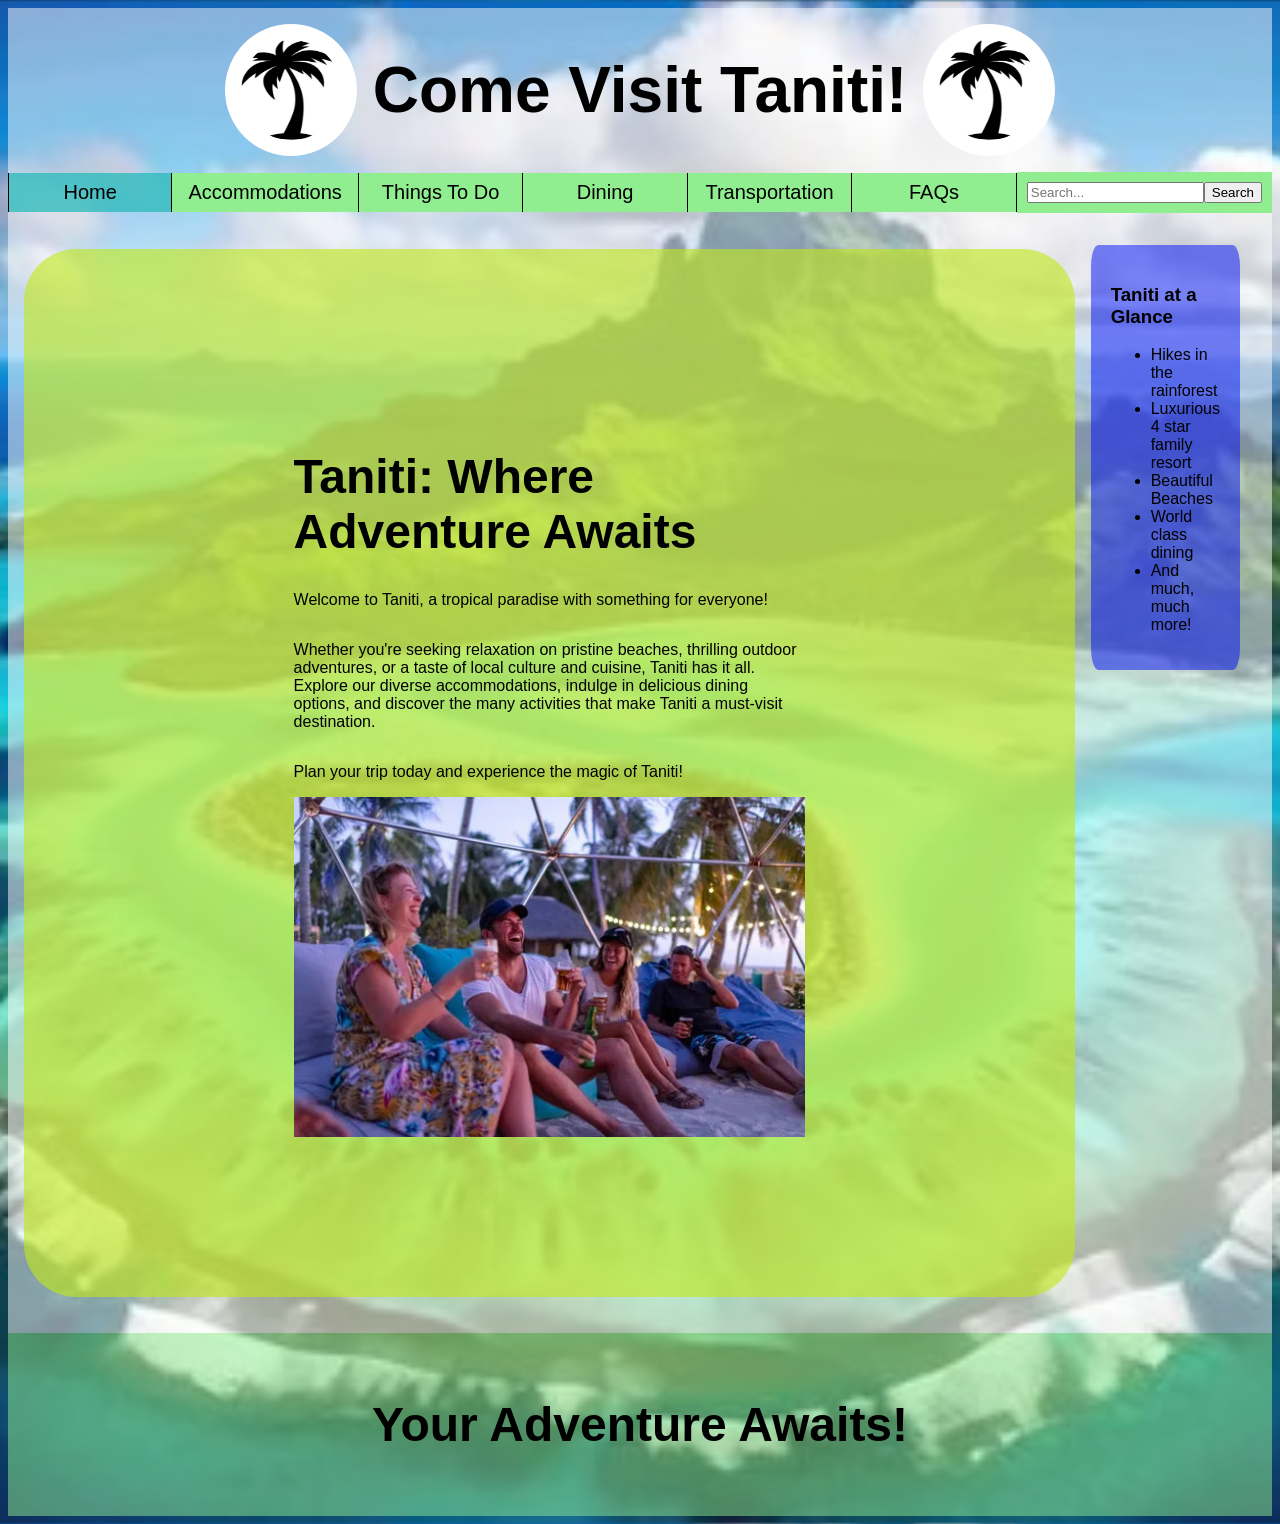
<file: index.html>
<!DOCTYPE html>
<html lang="en">
    <head>
        <meta charset="UTF-8">
        <meta name="viewport" content="width=device-width, initial-scale=1.0">
        <title>Home | Visit Taniti</title>
        <link rel="stylesheet" href="style.css">
    </head>
    <body class="home">
        <header>
            <h1><img class="left" src="/media/palmtree-logo.png" alt="Taniti Logo" class="logo">Come Visit Taniti!<img class="right" src="/media/palmtree-logo.png" alt="Taniti Logo" class="logo"></h1>
            <nav>
                <ul class="nav-bar header-nav">
                    <li class="active"><a href="index.html">Home</a></li>
                    <li class="inactive"><a href="Accommodations.html">Accommodations</a></li>
                    <li class="inactive"><a href="ThingsToDo.html">Things To Do</a></li>
                    <li class="inactive"><a href="Dining.html">Dining</a></li>
                    <li class="inactive"><a href="Transportation.html">Transportation</a></li>
                    <li class="inactive"><a href="FAQs.html">FAQs</a></li>
                </ul>
                <form class="search-bar header-search" role="search">
                    <label class="visually-hidden" for="site-search">Search this site</label>
                    <input id="site-search" type="search" name="q" placeholder="Search..." aria-label="Search this site">
                    <button type="submit">Search</button>
                    <span class="search-status visually-hidden" aria-live="polite"></span>
                </form>
            </nav>
        </header>
        <main class="main-aside">
            <div class="home-content">
                <h2>Taniti: Where Adventure Awaits</h2>
                <p>Welcome to Taniti, a tropical paradise with something for everyone!</p>
                <p>Whether you're seeking relaxation on pristine beaches, thrilling outdoor adventures, or a taste of local culture and cuisine, Taniti has it all. Explore our diverse accommodations, indulge in delicious dining options, and discover the many activities that make Taniti a must-visit destination.</p>
                <p>Plan your trip today and experience the magic of Taniti!</p>
                <img src="/media/people-having-fun.jpg" alt="People Having Fun">
            </div>
            <div class="aside">
                <h3>Taniti at a Glance</h3>
                <ul>
                    <li>Hikes in the rainforest</li>
                    <li>Luxurious 4 star family resort</li>
                    <li>Beautiful Beaches</li>
                    <li>World class dining</li>
                    <li>And much, much more!</li>
                </ul>
            </div>
        </main>
        <footer>
            <p>Your Adventure Awaits!</p>
        </footer>
        <script src="search-index.js?v=7"></script>
        <script src="search.js?v=8"></script>
    </body>
</html>
</file>
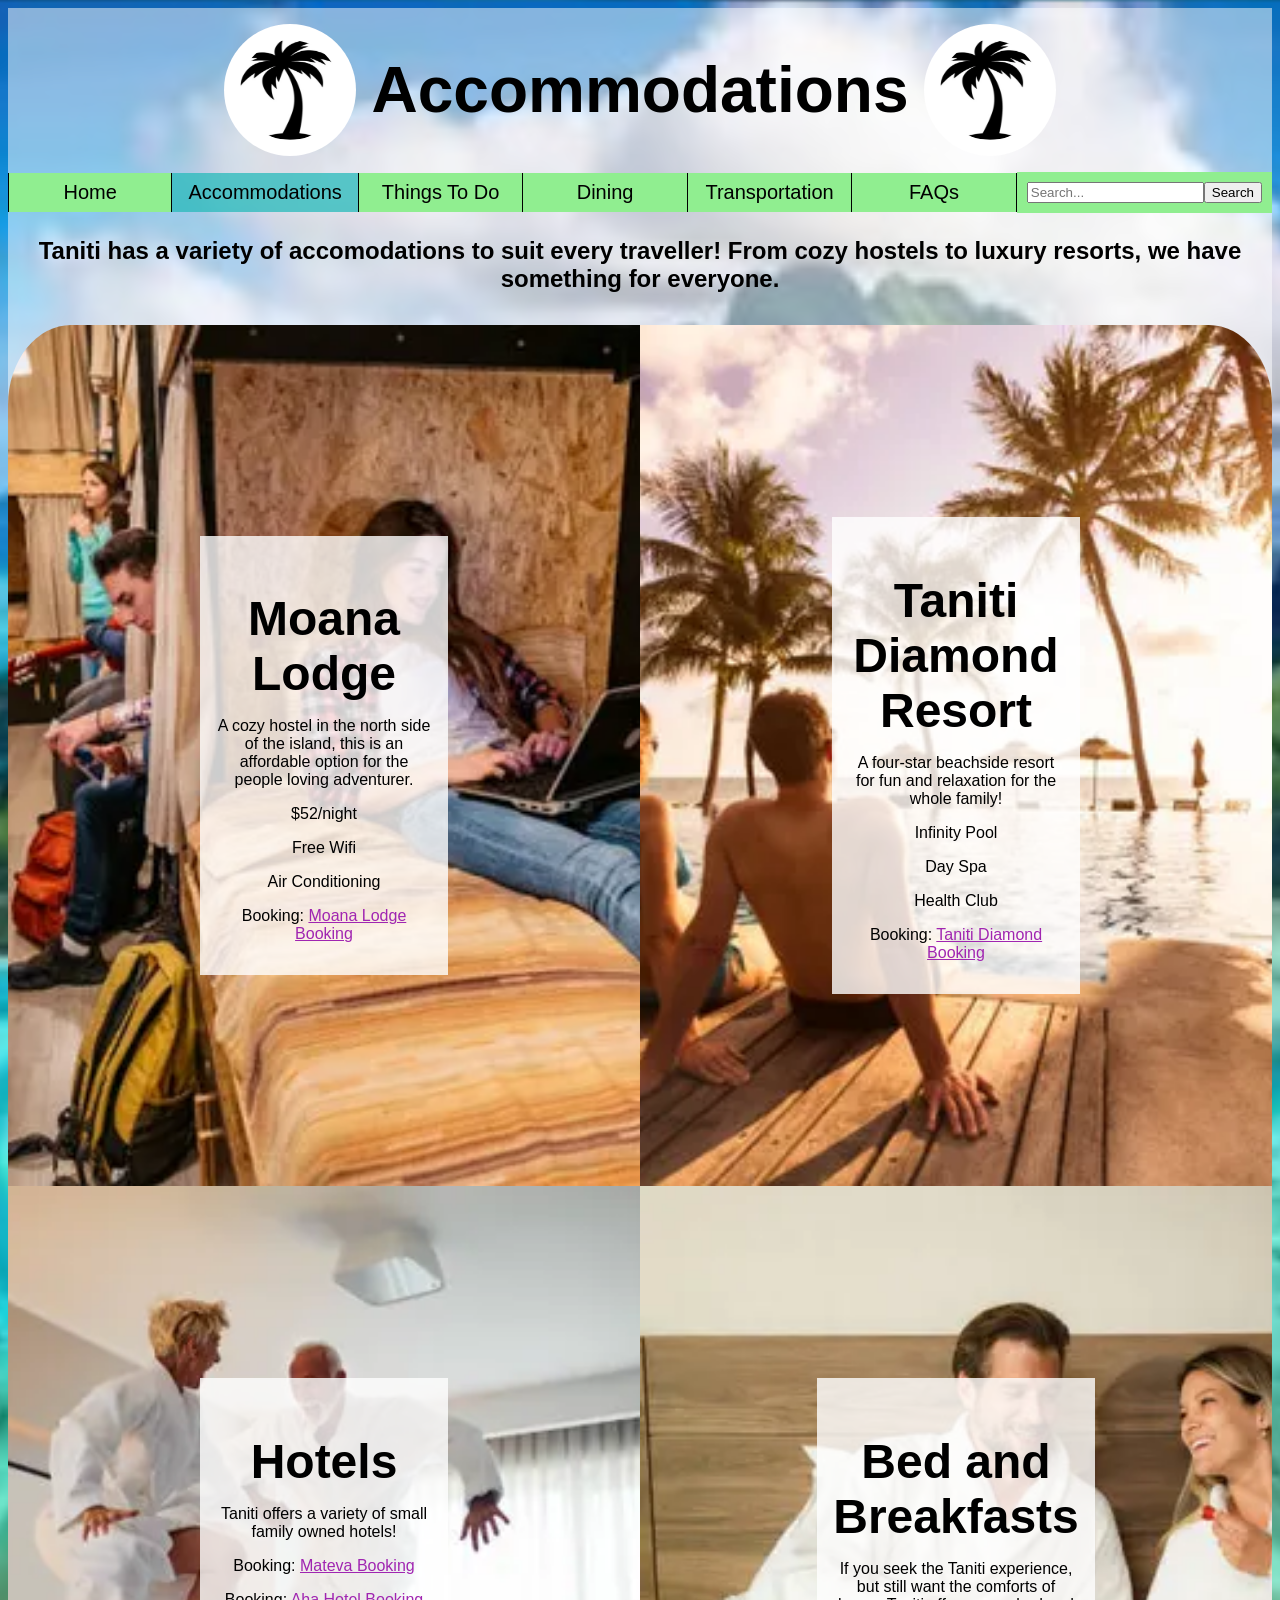
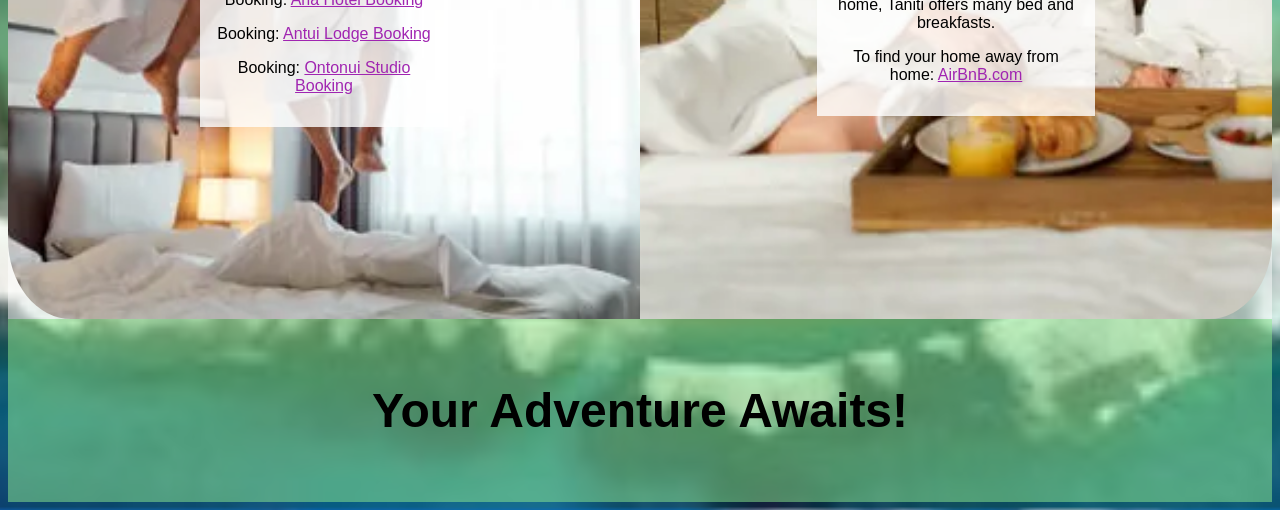
<file: Accommodations.html>
<!DOCTYPE html>
<html lang="en">
    <head>
        <meta charset="UTF-8">
        <meta name="viewport" content="width=device-width, initial-scale=1.0">
        <title>Accommodations | Visit Taniti</title>
        <link rel="stylesheet" href="style.css">
    </head>
    <body class="home">
        <header>
            <h1><img class="left" src="/media/palmtree-logo.png" alt="Taniti Logo" class="logo">Accommodations<img class="right" src="/media/palmtree-logo.png" alt="Taniti Logo" class="logo"></h1>
            <nav>
                <ul class="nav-bar header-nav">
                    <li class="inactive"><a href="index.html">Home</a></li>
                    <li class="active"><a href="Accommodations.html">Accommodations</a></li>
                    <li class="inactive"><a href="ThingsToDo.html">Things To Do</a></li>
                    <li class="inactive"><a href="Dining.html">Dining</a></li>
                    <li class="inactive"><a href="Transportation.html">Transportation</a></li>
                    <li class="inactive"><a href="FAQs.html">FAQs</a></li>
                </ul>
                <form class="search-bar header-search" role="search">
                    <label class="visually-hidden" for="site-search">Search this site</label>
                    <input id="site-search" type="search" name="q" placeholder="Search..." aria-label="Search this site">
                    <button type="submit">Search</button>
                    <span class="search-status visually-hidden" aria-live="polite"></span>
                </form>
            </nav>
        </header>
        <main>
            <p class="intro">Taniti has a variety of accomodations to suit every traveller! From cozy hostels to luxury resorts, we have something for everyone.</p>
            <div class="collage">
                <div class="hostel">
                    <div class="accomodation-links">
                        <h2>Moana Lodge</h2>
                        <p>A cozy hostel in the north side of the island, this is an affordable option for the people loving adventurer.</p>
                            <p>$52/night</p>
                            <p>Free Wifi</p>
                            <p>Air Conditioning</p>
                        <p>Booking: <a href="othersite.html">Moana Lodge Booking</a></p>
                    </div>
                </div>
                <div class="resort">
                    <div class="accomodation-links">
                        <h2>Taniti Diamond Resort</h2>
                        <p>A four-star beachside resort for fun and relaxation for the whole family!</p>
                            <p>Infinity Pool</p>
                            <p>Day Spa</p>
                            <p>Health Club</p>
                        <p>Booking: <a href="othersite.html">Taniti Diamond Booking</a></p>
                    </div>
                </div>
                <div class="hotel">
                    <div class="accomodation-links">
                        <h2>Hotels</h2>
                        <p>Taniti offers a variety of small family owned hotels!</p>
                            <p>Booking: <a href="othersite.html">Mateva Booking</a></p>
                            <p>Booking: <a href="othersite.html">Aha Hotel Booking</a></p>
                            <p>Booking: <a href="othersite.html">Antui Lodge Booking</a></p>
                            <p>Booking: <a href="othersite.html">Ontonui Studio Booking</a></p>    
                    </div>
                </div>
                    <div class="bnb">
                        <div class="bnb-type">
                            <div class="accomodation-links">
                                <h2>Bed and Breakfasts</h2>
                                <p>If you  seek the Taniti experience, but still want the comforts of home, Taniti offers many bed and breakfasts.</p>
                                <p>To find your home away from home: <a href="othersite.html">AirBnB.com</a></p>
                            </div>
                        </div>
                    </div>
            </div>
        </main>
        <footer>
            <p>Your Adventure Awaits!</p>
        </footer>
        <script src="search-index.js?v=7"></script>
        <script src="search.js?v=8"></script>
    </body>
</html>
</file>
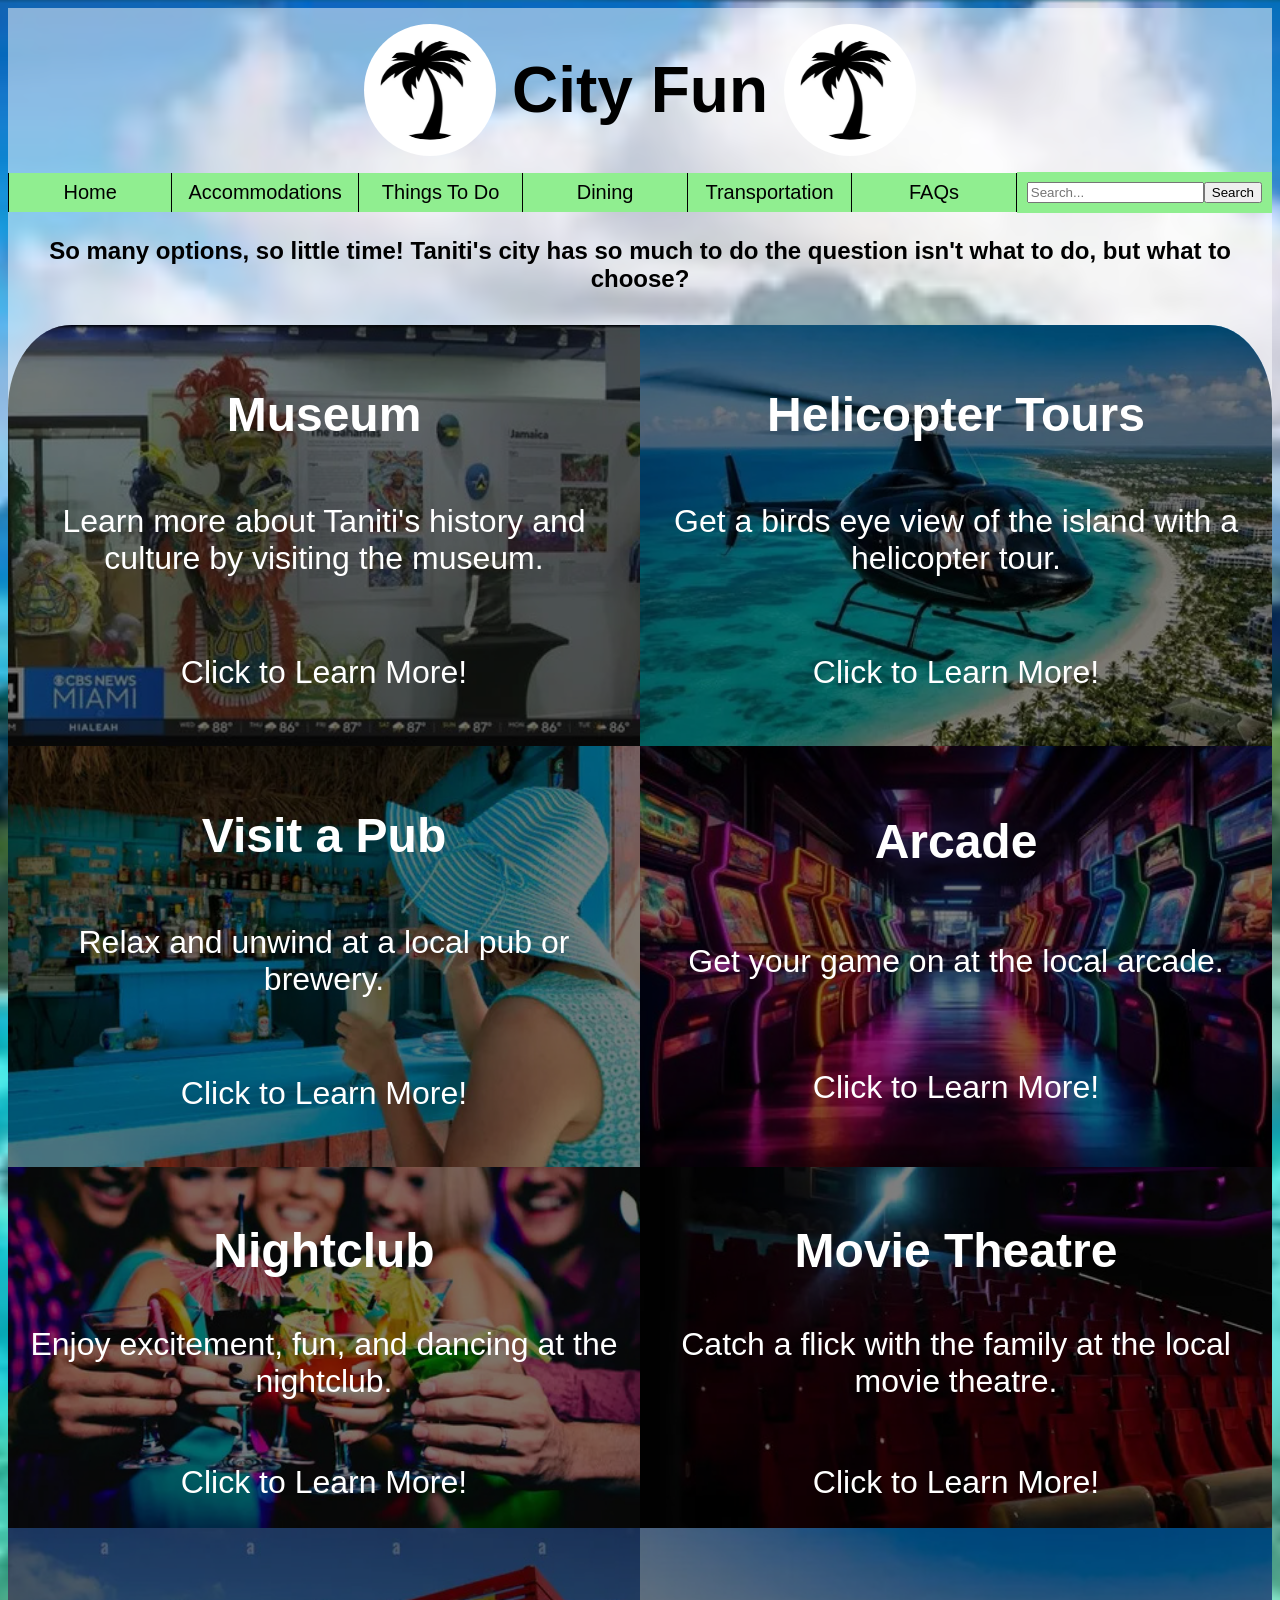
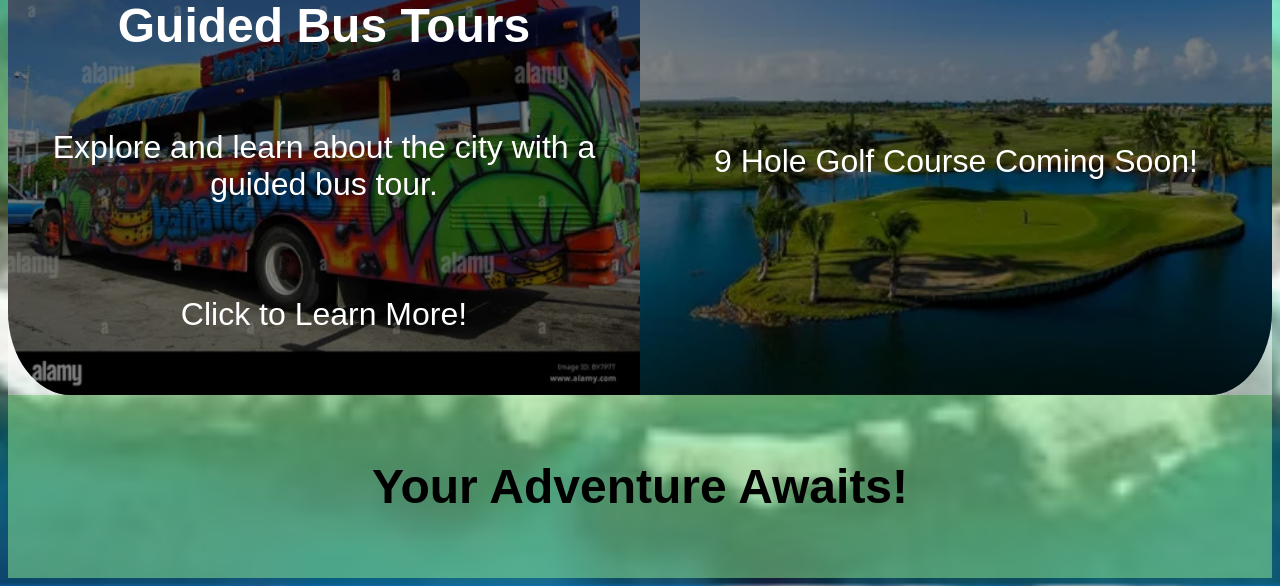
<file: CityFun.html>
<!DOCTYPE html>
<html lang="en">
    <head>
        <meta charset="UTF-8">
        <meta name="viewport" content="width=device-width, initial-scale=1.0">
        <title>City Fun | Visit Taniti</title>
        <link rel="stylesheet" href="style.css">
    </head>
    <body class="home">
        <header>
            <h1><img class="left" src="/media/palmtree-logo.png" alt="Taniti Logo" class="logo">City Fun<img class="right" src="/media/palmtree-logo.png" alt="Taniti Logo" class="logo"></h1>
            <nav>
                <ul class="nav-bar header-nav">
                    <li class="inactive"><a href="index.html">Home</a></li>
                    <li class="inactive"><a href="Accommodations.html">Accommodations</a></li>
                    <li class="inactive"><a href="ThingsToDo.html">Things To Do</a></li>
                    <li class="inactive"><a href="Dining.html">Dining</a></li>
                    <li class="inactive"><a href="Transportation.html">Transportation</a></li>
                    <li class="inactive"><a href="FAQs.html">FAQs</a></li>
                </ul>
                <form class="search-bar header-search" role="search">
                    <label class="visually-hidden" for="site-search">Search this site</label>
                    <input id="site-search" type="search" name="q" placeholder="Search..." aria-label="Search this site">
                    <button type="submit">Search</button>
                    <span class="search-status visually-hidden" aria-live="polite"></span>
                </form>
            </nav>
        </header>
        <main>
            <p class="intro">So many options, so little time! Taniti's city has so much to do the question isn't what to do, but what to choose?</p>
            <div class="collage">
                <a class="city" href="othersite.html">
                <img src="media/museum.jpeg" alt="Museum">
                 <div class="card-overlay">
                    <h2>Museum</h2>
                    <p>Learn more about Taniti's history and culture by visiting the museum.</p>
                    <p>Click to Learn More!</p>
                </div>
                </a>
                <a class="city" href="othersite.html">
                <img src="media/helicopter.jpeg" alt="Helicopter Tour">
                 <div class="card-overlay">
                    <h2>Helicopter Tours</h2>
                    <p>Get a birds eye view of the island with a helicopter tour.</p>
                    <p>Click to Learn More!</p>
                </div>
                </a>
                <a class="city" href="othersite.html">
                <img src="media/pub.jpeg" alt="Pub">
                 <div class="card-overlay">
                    <h2>Visit a Pub</h2>
                    <p>Relax and unwind at a local pub or brewery.</p>
                    <p>Click to Learn More!</p>
                </div>
                </a>
                <a class="city" href="othersite.html">
                <img src="media/arcade.jpeg" alt="Arcade">
                 <div class="card-overlay">
                    <h2>Arcade</h2>
                    <p>Get your game on at the local arcade.</p>
                    <p>Click to Learn More!</p>
                </div>
                </a>
                <a class="city" href="othersite.html">
                <img src="media/nightclub.jpeg" alt="Nightclub">
                 <div class="card-overlay">
                    <h2>Nightclub</h2>
                    <p>Enjoy excitement, fun, and dancing at the nightclub.</p>
                    <p>Click to Learn More!</p>
                </div>
                </a>
                <a class="city" href="othersite.html">
                <img src="media/theatre.jpeg" alt="Theatre">
                 <div class="card-overlay">
                    <h2>Movie Theatre</h2>
                    <p>Catch a flick with the family at the local movie theatre.</p>
                    <p>Click to Learn More!</p>
                </div>
                </a>
                <a class="city" href="othersite.html">
                <img src="media/bus.jpeg" alt="Bus Tours">
                 <div class="card-overlay">
                    <h2>Guided Bus Tours</h2>
                    <p>Explore and learn about the city with a guided bus tour.</p>
                    <p>Click to Learn More!</p>
                </div>
                </a>
                <a class="city" href="othersite.html">
                <img src="media/golfcourse.jpeg" alt="Golf Course">
                <span>9 Hole Golf Course Coming Soon!</span>
                </a>
                </div>
                        </ul>
                    </div>
                </div>
            </div>
        </main>
        <footer>
            <p>Your Adventure Awaits!</p>
        </footer>
        <script src="search-index.js?v=7"></script>
        <script src="search.js?v=8"></script>
    </body>
</html>
</file>
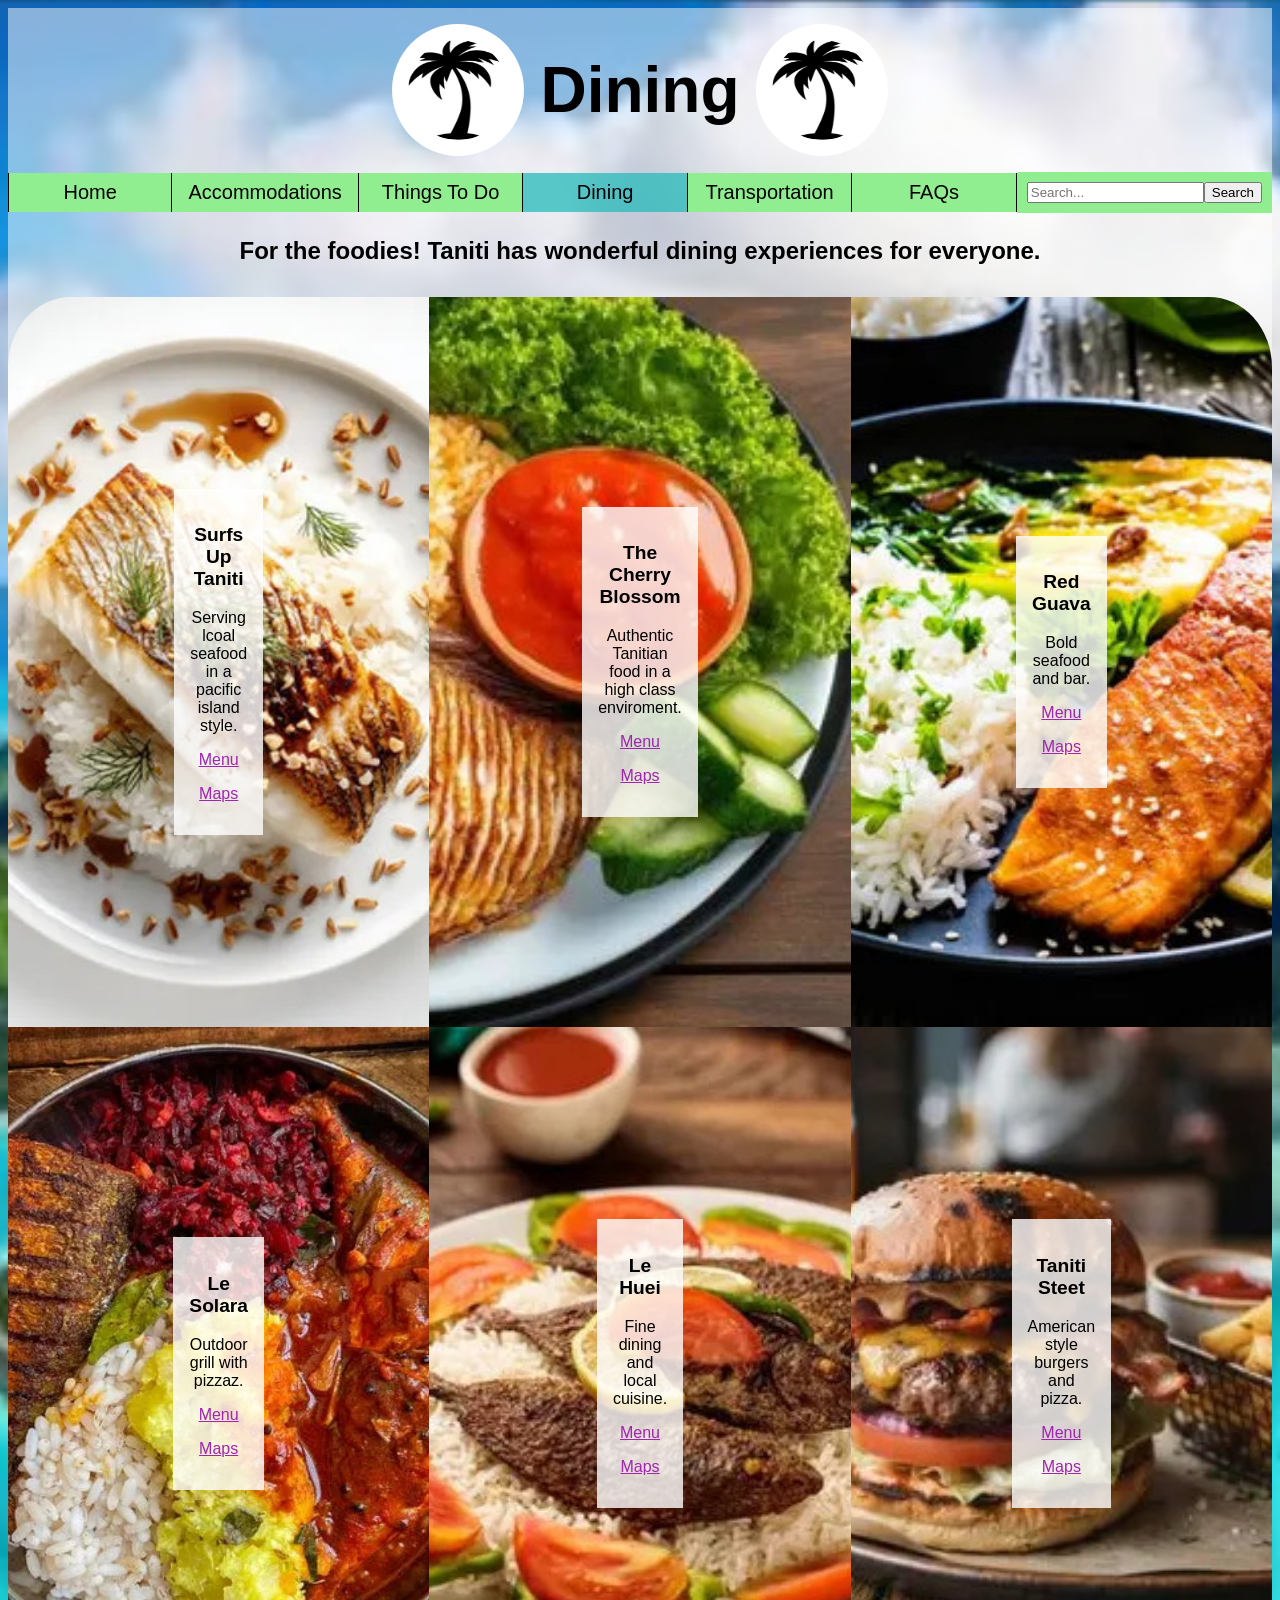
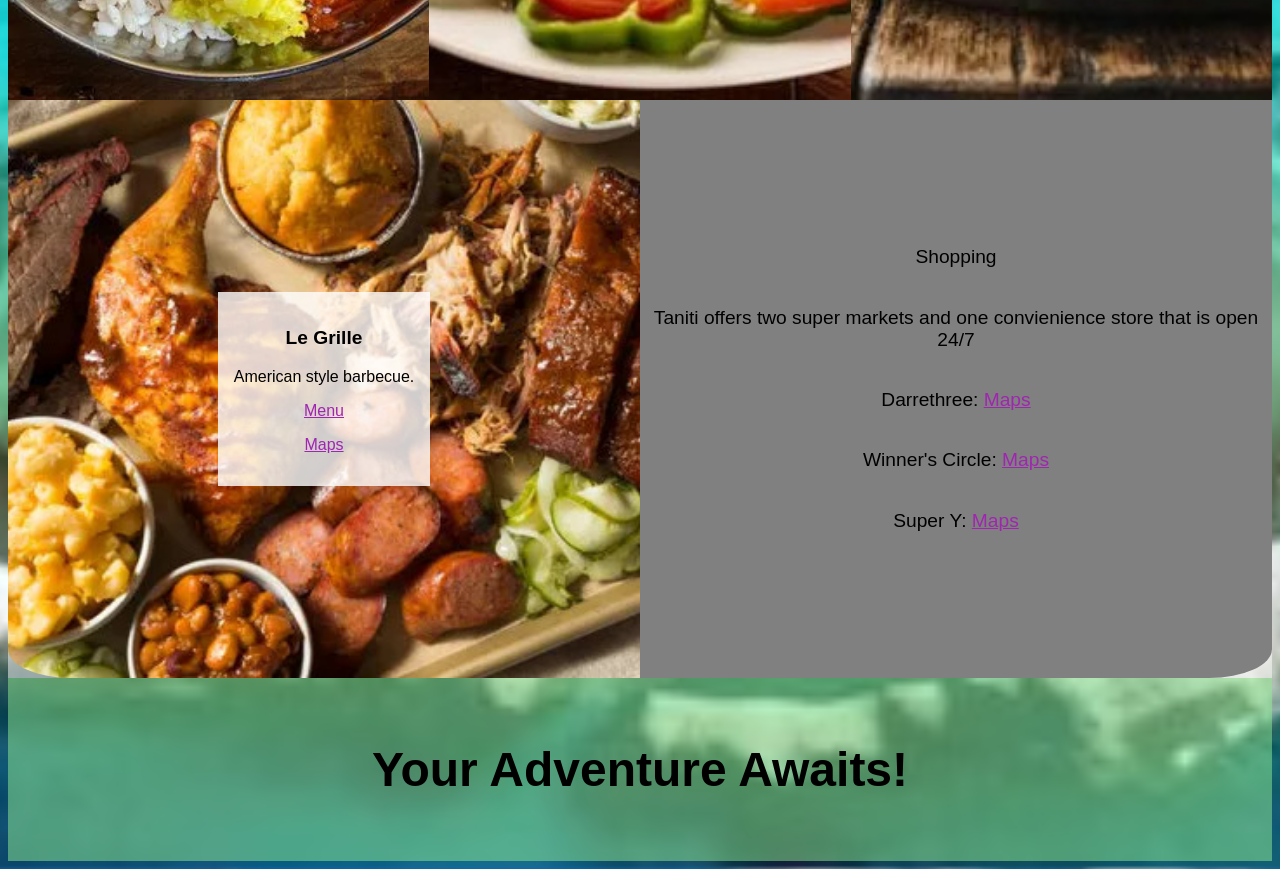
<file: Dining.html>
<!DOCTYPE html>
<html lang="en">
    <head>
        <meta charset="UTF-8">
        <meta name="viewport" content="width=device-width, initial-scale=1.0">
        <title>Dining | Visit Taniti</title>
        <link rel="stylesheet" href="style.css">
    </head>
    <body class="home">
        <header>
            <h1><img class="left" src="/media/palmtree-logo.png" alt="Taniti Logo" class="logo">Dining<img class="right" src="/media/palmtree-logo.png" alt="Taniti Logo" class="logo"></h1>
            <nav>
                <ul class="nav-bar header-nav">
                    <li class="inactive"><a href="index.html">Home</a></li>
                    <li class="inactive"><a href="Accommodations.html">Accommodations</a></li>
                    <li class="inactive"><a href="ThingsToDo.html">Things To Do</a></li>
                    <li class="active"><a href="Dining.html">Dining</a></li>
                    <li class="inactive"><a href="Transportation.html">Transportation</a></li>
                    <li class="inactive"><a href="FAQs.html">FAQs</a></li>
                </ul>
                <form class="search-bar header-search" role="search">
                    <label class="visually-hidden" for="site-search">Search this site</label>
                    <input id="site-search" type="search" name="q" placeholder="Search..." aria-label="Search this site">
                    <button type="submit">Search</button>
                    <span class="search-status visually-hidden" aria-live="polite"></span>
                </form>
            </nav>
        </header>
        <main>
   <div>
            <p class="intro">For the foodies! Taniti has wonderful dining experiences for everyone.</p>
            <div class="dining-collage-top">
                <div class="restaurant1">
                    <div class="accomodation-links">
                        <p class="bigger-font">Surfs Up Taniti</p>
                        <p>Serving lcoal seafood in a pacific island style.</p>
                        <p><a href="othersite.html">Menu</a></p>
                        <p><a href="othersite.html">Maps</a></p>
                    </div>
                </div>
                <div class="restaurant2">
                    <div class="accomodation-links">
                        <p class="bigger-font">The Cherry Blossom</p>
                        <p>Authentic Tanitian food in a high class enviroment.</p>
                        <p><a href="othersite.html">Menu</a></p>
                        <p><a href="othersite.html">Maps</a></p>
                    </div>
                </div>
                <div class="restaurant3">
                    <div class="accomodation-links">
                        <p class="bigger-font">Red Guava</p>
                        <p>Bold seafood and bar.</p>
                        <p><a href="othersite.html">Menu</a></p>
                        <p><a href="othersite.html">Maps</a></p>     
                    </div>
                </div>
                <div class="restaurant4">
                    <div class="accomodation-links">
                        <p class="bigger-font">Le Solara</p>
                        <p>Outdoor grill with pizzaz.</p>
                        <p><a href="othersite.html">Menu</a></p>
                        <p><a href="othersite.html">Maps</a></p>
                    </div>
                </div>
                 <div class="restaurant5">
                    <div class="accomodation-links">
                        <p class="bigger-font">Le Huei</p>
                        <p>Fine dining and local cuisine.</p>
                        <p><a href="othersite.html">Menu</a></p>
                        <p><a href="othersite.html">Maps</a></p>
                    </div>
                </div>
                <div class="restaurant6">
                    <div class="accomodation-links">
                        <p class="bigger-font">Taniti Steet</p>
                        <p>American style burgers and pizza.</p>
                        <p><a href="othersite.html">Menu</a></p>
                        <p><a href="othersite.html">Maps</a></p>
                    </div>
                </div>
            </div>
            <div class="dining-collage-bottom">
                <div class="restaurant7">
                    <div class="accomodation-links">
                        <p class="bigger-font">Le Grille</p>
                        <p>American style barbecue.</p>
                        <p><a href="othersite.html">Menu</a></p>
                        <p><a href="othersite.html">Maps</a></p>      
                    </div>
                </div>
                <div class="stores">
                        <p>Shopping</p>
                       <p>Taniti offers two super markets and one convienience store that is open 24/7</p>
                        <p>Darrethree: <a href="othersite.html">Maps</a></p>
                        <p>Winner's Circle: <a href="othersite.html">Maps</a></p>
                        <p>Super Y: <a href="othersite.html">Maps</a></p>
                </div>
                </div>
            </div>
        </main>
        <footer>
            <p>Your Adventure Awaits!</p>
        </footer>
        <script src="search-index.js?v=7"></script>
        <script src="search.js?v=8"></script>
    </body>
</html>
</file>
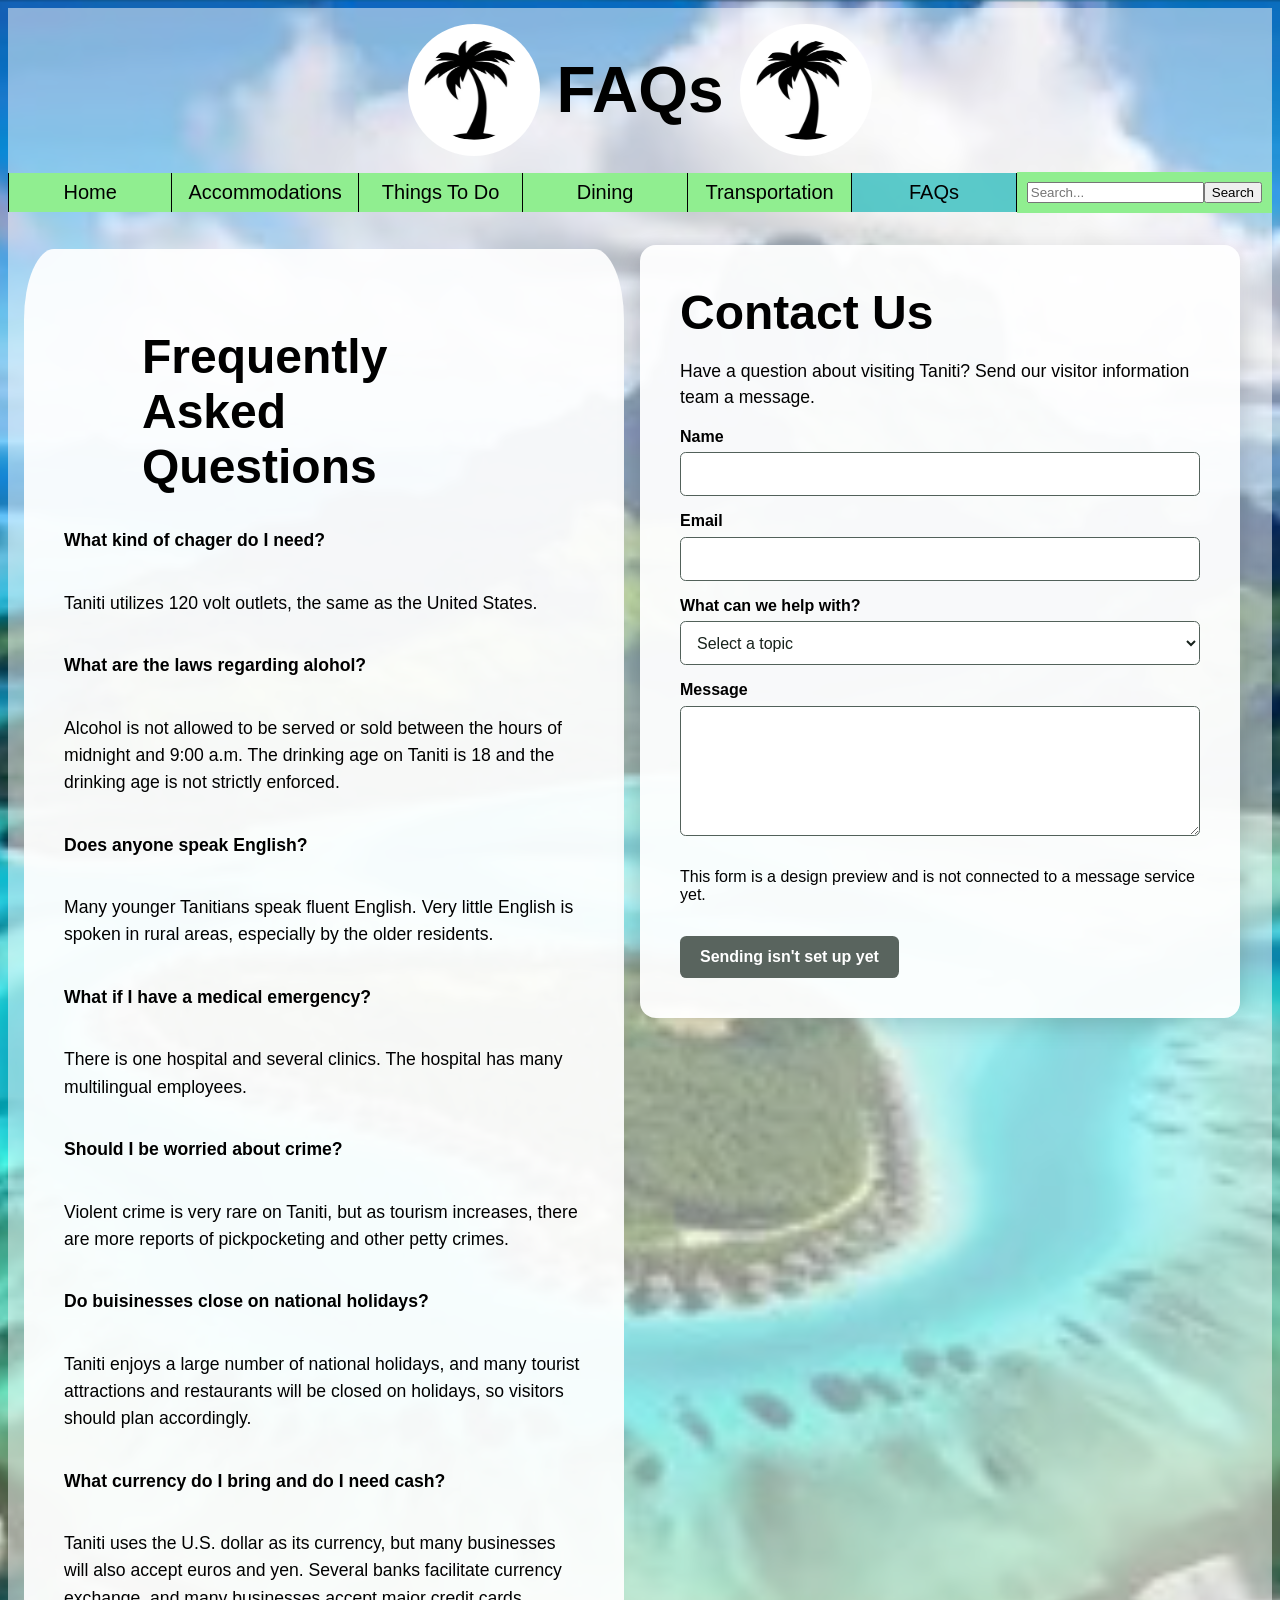
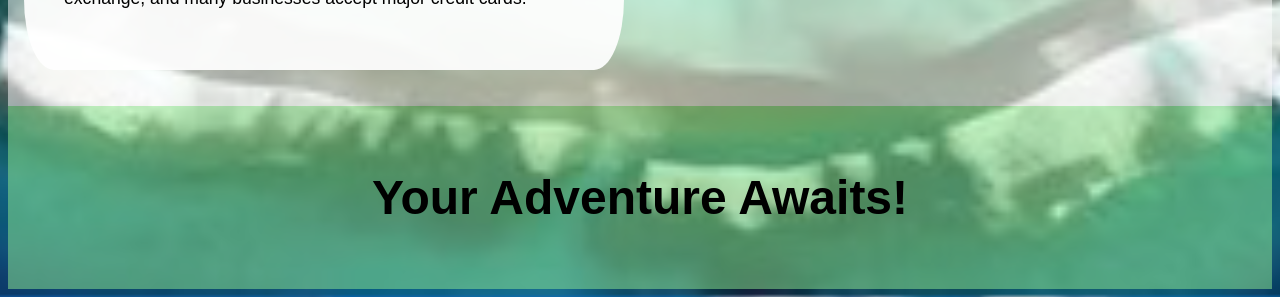
<file: FAQs.html>
<!DOCTYPE html>
<html lang="en">
    <head>
        <meta charset="UTF-8">
        <meta name="viewport" content="width=device-width, initial-scale=1.0">
        <title>Frequently Asked Questions | Visit Taniti</title>
        <link rel="stylesheet" href="style.css">
    </head>
    <body class="home">
        <header>
            <h1><img class="left" src="/media/palmtree-logo.png" alt="Taniti Logo" class="logo">FAQs<img class="right" src="/media/palmtree-logo.png" alt="Taniti Logo" class="logo"></h1>
            <nav>
                <ul class="nav-bar header-nav">
                    <li class="inactive"><a href="index.html">Home</a></li>
                    <li class="inactive"><a href="Accommodations.html">Accommodations</a></li>
                    <li class="inactive"><a href="ThingsToDo.html">Things To Do</a></li>
                    <li class="inactive"><a href="Dining.html">Dining</a></li>
                    <li class="inactive"><a href="Transportation.html">Transportation</a></li>
                    <li class="active"><a href="FAQs.html">FAQs</a></li>
                </ul>
                <form class="search-bar header-search" role="search">
                    <label class="visually-hidden" for="site-search">Search this site</label>
                    <input id="site-search" type="search" name="q" placeholder="Search..." aria-label="Search this site">
                    <button type="submit">Search</button>
                    <span class="search-status visually-hidden" aria-live="polite"></span>
                </form>
            </nav>
        </header>
        <main class="main-aside">
            <div class="home-content faq-intro">
                <h2>Frequently Asked Questions</h2>
                <p><b>What kind of chager do I need?</b></p>
                <p>Taniti utilizes 120 volt outlets, the same as the United States.</p>
                <p><b>What are the laws regarding alohol?</b></p>
                <p>Alcohol is not allowed to be served or sold between the hours of midnight and 9:00 a.m. 
                The drinking age on Taniti is 18 and the drinking age is not strictly enforced.</p>
                <p><b>Does anyone speak English?</b></p>
                <p>Many younger Tanitians speak fluent English. Very little English is spoken in rural areas, especially by the older residents.</p>
                <p><b>What if I have a medical emergency?</b></p>
                <p>There is one hospital and several clinics. The hospital has many multilingual employees.</p>
                <p><b>Should I be worried about crime?</b></p>
                <p>Violent crime is very rare on Taniti, but as tourism increases, there are more reports of pickpocketing and other petty crimes. </p>
                <p><b>Do buisinesses close on national holidays?</b></p>
                <p>Taniti enjoys a large number of national holidays, and many tourist attractions and restaurants will be closed on holidays, so visitors should plan accordingly.</p>
                <p><b>What currency do I bring and do I need cash?</b></p>
                <p>Taniti uses the U.S. dollar as its currency, but many businesses will also accept euros and yen. Several banks facilitate currency exchange, and many businesses accept major credit cards.
                </p>
            </div>
            <section id="contact-form" class="contact-form" aria-labelledby="contact-heading">
                <h2 id="contact-heading">Contact Us</h2>
                <p>Have a question about visiting Taniti? Send our visitor information team a message.</p>
                <form>
                    <div class="form-field">
                        <label for="contact-name">Name</label>
                        <input id="contact-name" name="name" type="text" autocomplete="name" required>
                    </div>
                    <div class="form-field">
                        <label for="contact-email">Email</label>
                        <input id="contact-email" name="email" type="email" autocomplete="email" required>
                    </div>
                    <div class="form-field">
                        <label for="contact-subject">What can we help with?</label>
                        <select id="contact-subject" name="subject" required>
                            <option value="" selected disabled>Select a topic</option>
                            <option value="accommodations">Accommodations</option>
                            <option value="activities">Things to do</option>
                            <option value="transportation">Getting around</option>
                            <option value="other">Something else</option>
                        </select>
                    </div>
                    <div class="form-field">
                        <label for="contact-message">Message</label>
                        <textarea id="contact-message" name="message" rows="6" required></textarea>
                    </div>
                    <p class="form-note">This form is a design preview and is not connected to a message service yet.</p>
                    <button class="contact-submit" type="submit" disabled>Sending isn't set up yet</button>
                </form>
            </section>
        </main>
        <footer>
            <p>Your Adventure Awaits!</p>
        </footer>
        <script src="search-index.js?v=7"></script>
        <script src="search.js?v=8"></script>
    </body>
</html>
</file>
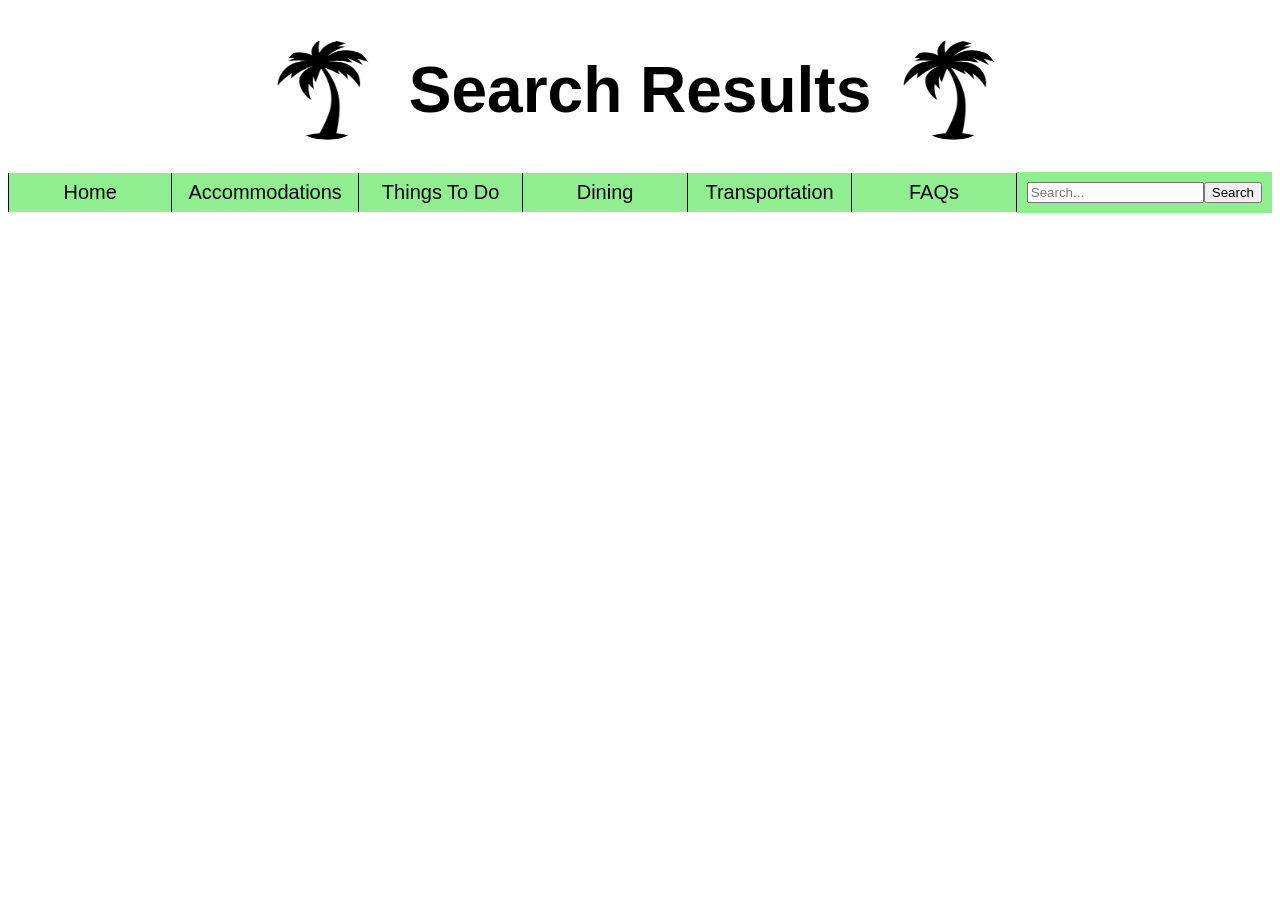
<file: landing-page.html>
<!DOCTYPE html>
<html>
    <head>
        <meta charset="UTF-8">
        <meta name="viewport" content="width=device-width, initial-scale=1.0">
        <title>Search Results | Visit Taniti</title>
        <link rel="stylesheet" href="style.css">
    </head>
    <body>
                <header>
            <h1><img class="left" src="/media/palmtree-logo.png" alt="Taniti Logo" class="logo">Search Results<img class="right" src="/media/palmtree-logo.png" alt="Taniti Logo" class="logo"></h1>
            <nav>
                <ul class="nav-bar header-nav">
                    <li class="inactive"><a href="index.html">Home</a></li>
                    <li class="inactive"><a href="Accommodations.html">Accommodations</a></li>
                    <li class="inactive"><a href="ThingsToDo.html">Things To Do</a></li>
                    <li class="inactive"><a href="Dining.html">Dining</a></li>
                    <li class="inactive"><a href="Transportation.html">Transportation</a></li>
                    <li class="inactive"><a href="FAQs.html">FAQs</a></li>
                </ul>
                <form class="search-bar header-search" role="search">
                    <label class="visually-hidden" for="site-search">Search this site</label>
                    <input id="site-search" type="search" name="q" placeholder="Search..." aria-label="Search this site">
                    <button type="submit">Search</button>
                    <span class="search-status visually-hidden" aria-live="polite"></span>
                </form>
            </nav>
        </header>
        <main>

        </main>
        <script src="search-index.js?v=7"></script>
        <script src="search.js?v=8"></script>
    </body>
</html>
</file>
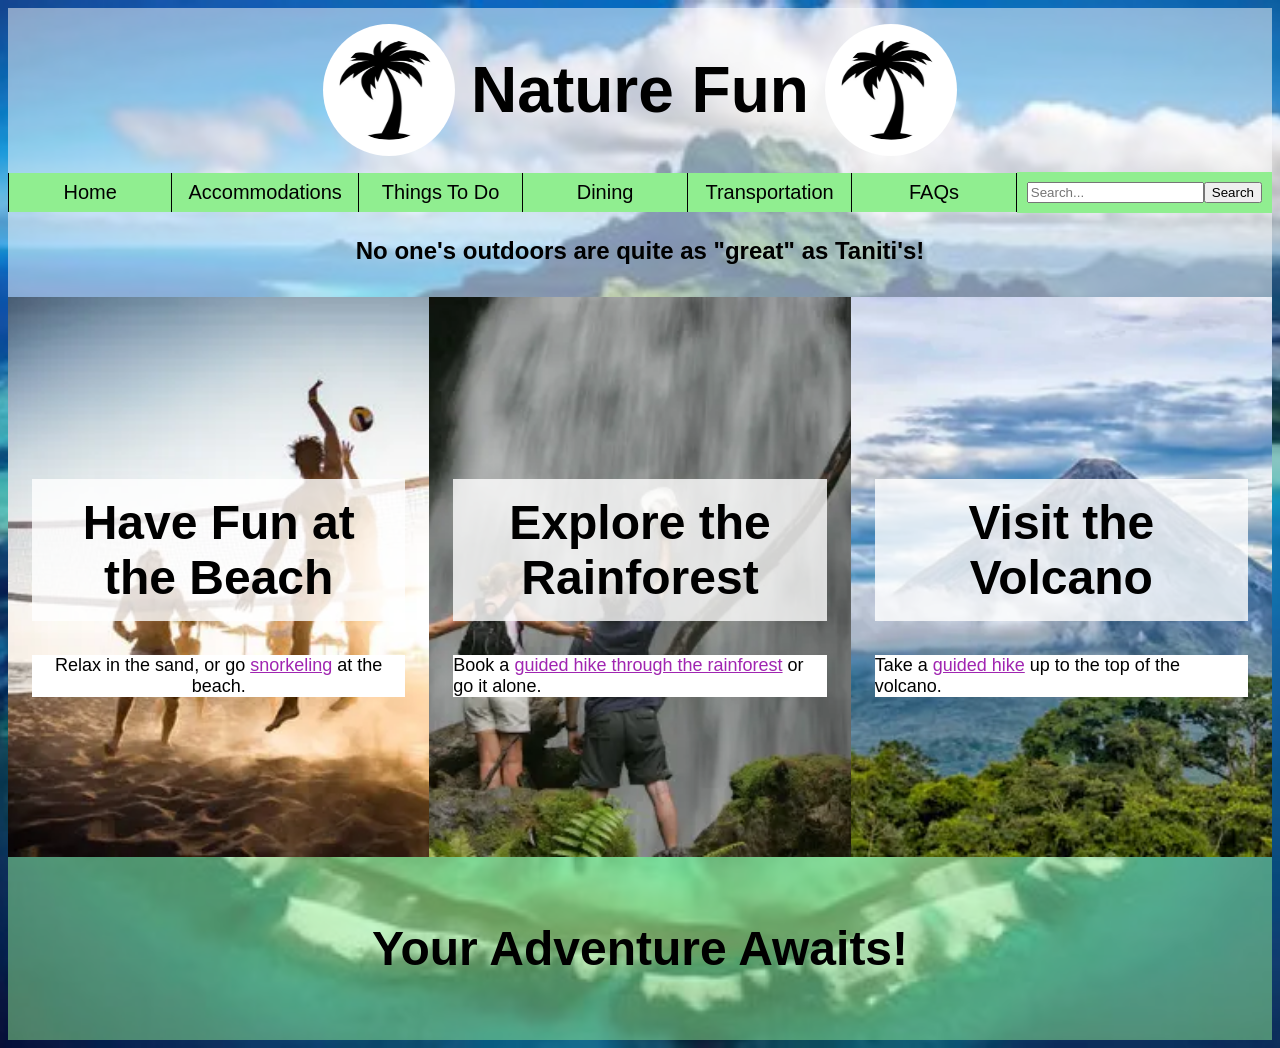
<file: NatureFun.html>
<!DOCTYPE html>
<html lang="en">
    <head>
        <meta charset="UTF-8">
        <meta name="viewport" content="width=device-width, initial-scale=1.0">
        <title>Nature Fun | Visit Taniti</title>
        <link rel="stylesheet" href="style.css">
    </head>
    <body class="home">
        <header>
            <h1><img class="left" src="/media/palmtree-logo.png" alt="Taniti Logo" class="logo">Nature Fun<img class="right" src="/media/palmtree-logo.png" alt="Taniti Logo" class="logo"></h1>
            <nav>
                <ul class="nav-bar header-nav">
                    <li class="inactive"><a href="index.html">Home</a></li>
                    <li class="inactive"><a href="Accommodations.html">Accommodations</a></li>
                    <li class="inactive"><a href="ThingsToDo.html">Things To Do</a></li>
                    <li class="inactive"><a href="Dining.html">Dining</a></li>
                    <li class="inactive"><a href="Transportation.html">Transportation</a></li>
                    <li class="inactive"><a href="FAQs.html">FAQs</a></li>
                </ul>
                <form class="search-bar header-search" role="search">
                    <label class="visually-hidden" for="site-search">Search this site</label>
                    <input id="site-search" type="search" name="q" placeholder="Search..." aria-label="Search this site">
                    <button type="submit">Search</button>
                    <span class="search-status visually-hidden" aria-live="polite"></span>
                </form>
            </nav>
        </header>
        <main>
            <p class="intro">No one's outdoors are quite as "great" as Taniti's!</p>
            <div class="row">
                <div class="beach">
                    <h2>Have Fun at the Beach</h2>
                    <p>Relax in the sand, or go <a href="othersite.html">snorkeling</a> at the beach.</p>
                </div>
                <div class="rainforest">
                    <h2>Explore the Rainforest</h2>
                    <p>Book a <a href="othersite.html">guided hike through the rainforest</a> or go it alone.</p>  
                </div>
                <div class="volcano">
                    <h2>Visit the Volcano</h2>
                    <p>Take a <a href="othersite.html">guided hike</a> up to the top of the volcano.</p>
                </div>
            </div>
        </main>
        <footer>
            <p>Your Adventure Awaits!</p>
        </footer>
        <script src="search-index.js?v=7"></script>
        <script src="search.js?v=8"></script>
    </body>
</html>
</file>
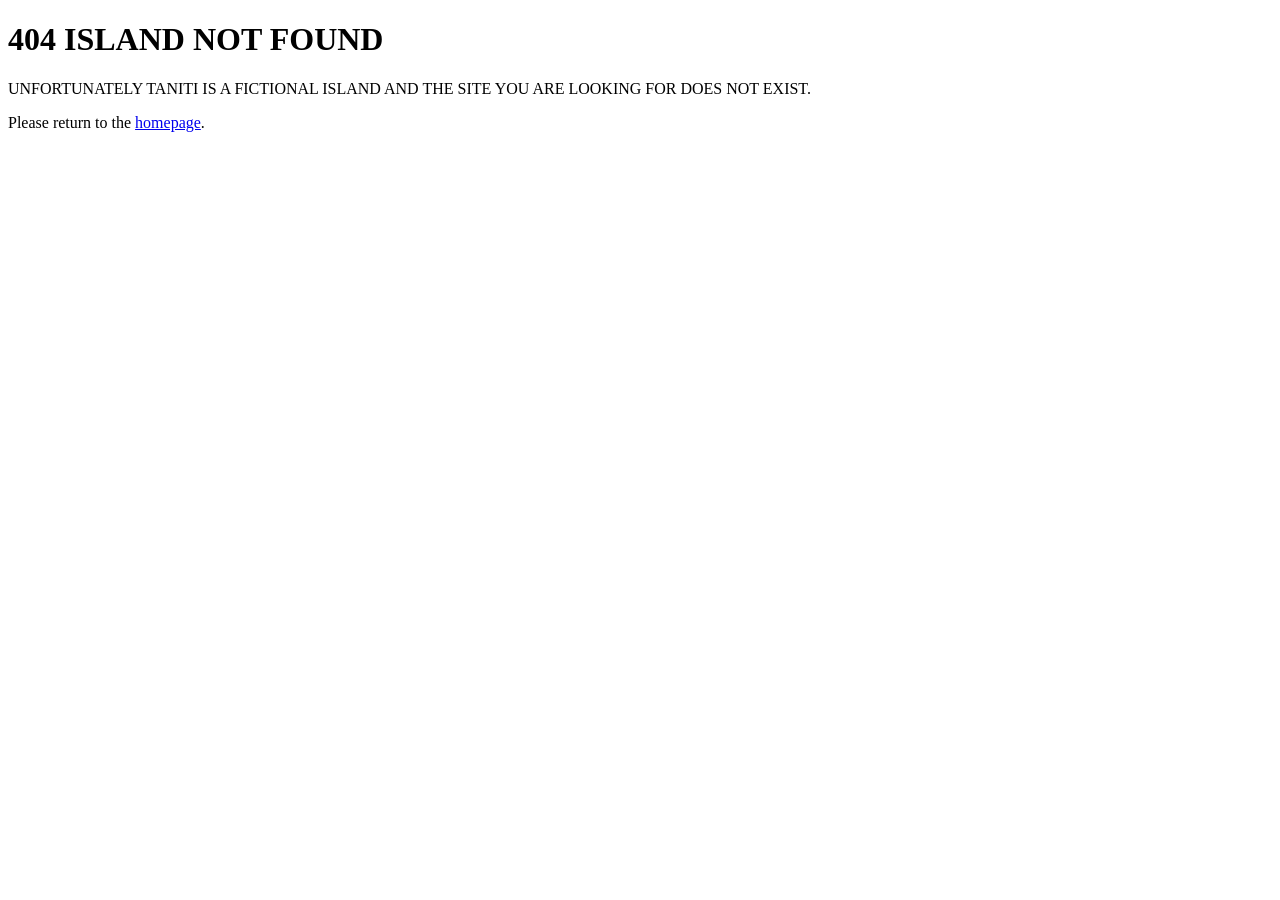
<file: othersite.html>
<!DOCTYPE html>
<html lang="en">
    <head>
        <meta charset="UTF-8">
        <meta name="viewport" content="width=device-width, initial-scale=1.0">
        <title>404 ISLAND NOT FOUND</title>
    </head>
    <body>
        <h1>404 ISLAND NOT FOUND</h1>
        <p>UNFORTUNATELY TANITI IS A FICTIONAL ISLAND AND THE SITE YOU ARE LOOKING FOR DOES NOT EXIST.</p>
        <p>Please return to the <a href="index.html">homepage</a>.</p>
    </body>
</html>
</file>
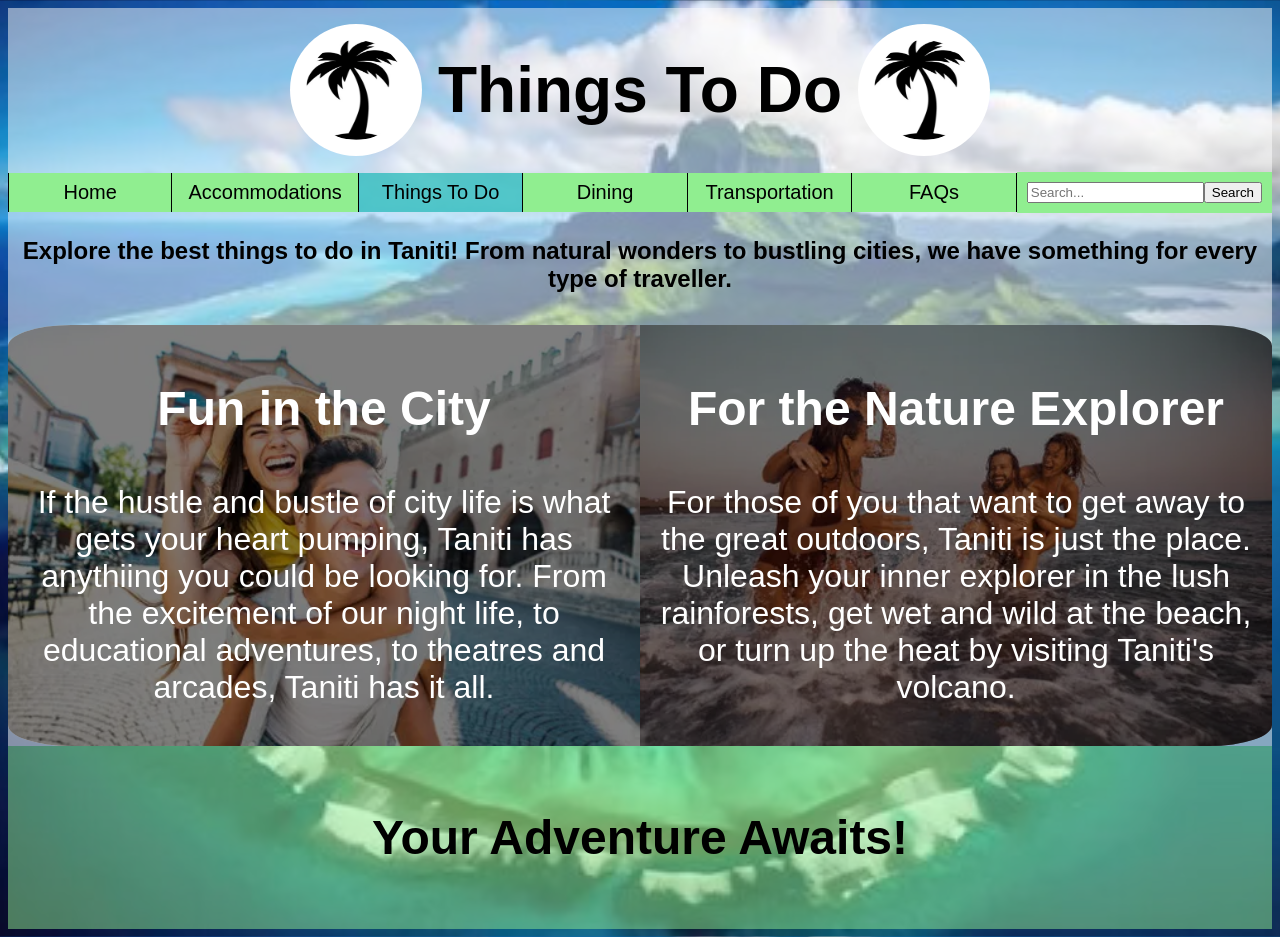
<file: ThingsToDo.html>
<!DOCTYPE html>
<html lang="en">
    <head>
        <meta charset="UTF-8">
        <meta name="viewport" content="width=device-width, initial-scale=1.0">
        <title>Things To Do | Visit Taniti</title>
        <link rel="stylesheet" href="style.css">
    </head>
    <body class="home">
        <header>
            <h1><img class="left" src="/media/palmtree-logo.png" alt="Taniti Logo" class="logo">Things To Do<img class="right" src="/media/palmtree-logo.png" alt="Taniti Logo" class="logo"></h1>
            <nav>
                <ul class="nav-bar header-nav">
                    <li class="inactive"><a href="index.html">Home</a></li>
                    <li class="inactive"><a href="Accommodations.html">Accommodations</a></li>
                    <li class="active"><a href="ThingsToDo.html">Things To Do</a></li>
                    <li class="inactive"><a href="Dining.html">Dining</a></li>
                    <li class="inactive"><a href="Transportation.html">Transportation</a></li>
                    <li class="inactive"><a href="FAQs.html">FAQs</a></li>
                </ul>
                <form class="search-bar header-search" role="search">
                    <label class="visually-hidden" for="site-search">Search this site</label>
                    <input id="site-search" type="search" name="q" placeholder="Search..." aria-label="Search this site">
                    <button type="submit">Search</button>
                    <span class="search-status visually-hidden" aria-live="polite"></span>
                </form>
            </nav>
        </header>
        <main>
            <p class="intro">Explore the best things to do in Taniti! From natural wonders to bustling cities, we have something for every type of traveller.</p>
            <div class="collage">
                <a class="city" href="CityFun.html">
                <img src="media/city.png" alt="People Having Fun in the City">
                <div class="card-overlay">
                    <h2>Fun in the City</h2>
                    <p>If the hustle and bustle of city life is what gets your heart pumping, Taniti has anythiing you could be looking for. From the excitement of our night life, to educational adventures, to theatres and arcades, Taniti has it all.</p>
                    <p>Click to Learn More!</p>
                </div>
                </a>
                <a class="city" href="NatureFun.html">
                <img src="media/outside.png" alt="People Having Fun at the Beach">
                <div class="card-overlay">
                    <h2>For the Nature Explorer</h2>
                    <p>For those of you that want to get away to the great outdoors, Taniti is just the place. Unleash your inner explorer in the lush rainforests, get wet and wild at the beach, or turn up the heat by visiting Taniti's volcano.</p>
                    <p>Click to Learn More!</p>
                </div>
                </a>
                </div>
                        </ul>
                    </div>
                </div>
            </div>
        </main>
        <footer>
            <p>Your Adventure Awaits!</p>
        </footer>
        <script src="search-index.js?v=7"></script>
        <script src="search.js?v=8"></script>
    </body>
</html>
</file>
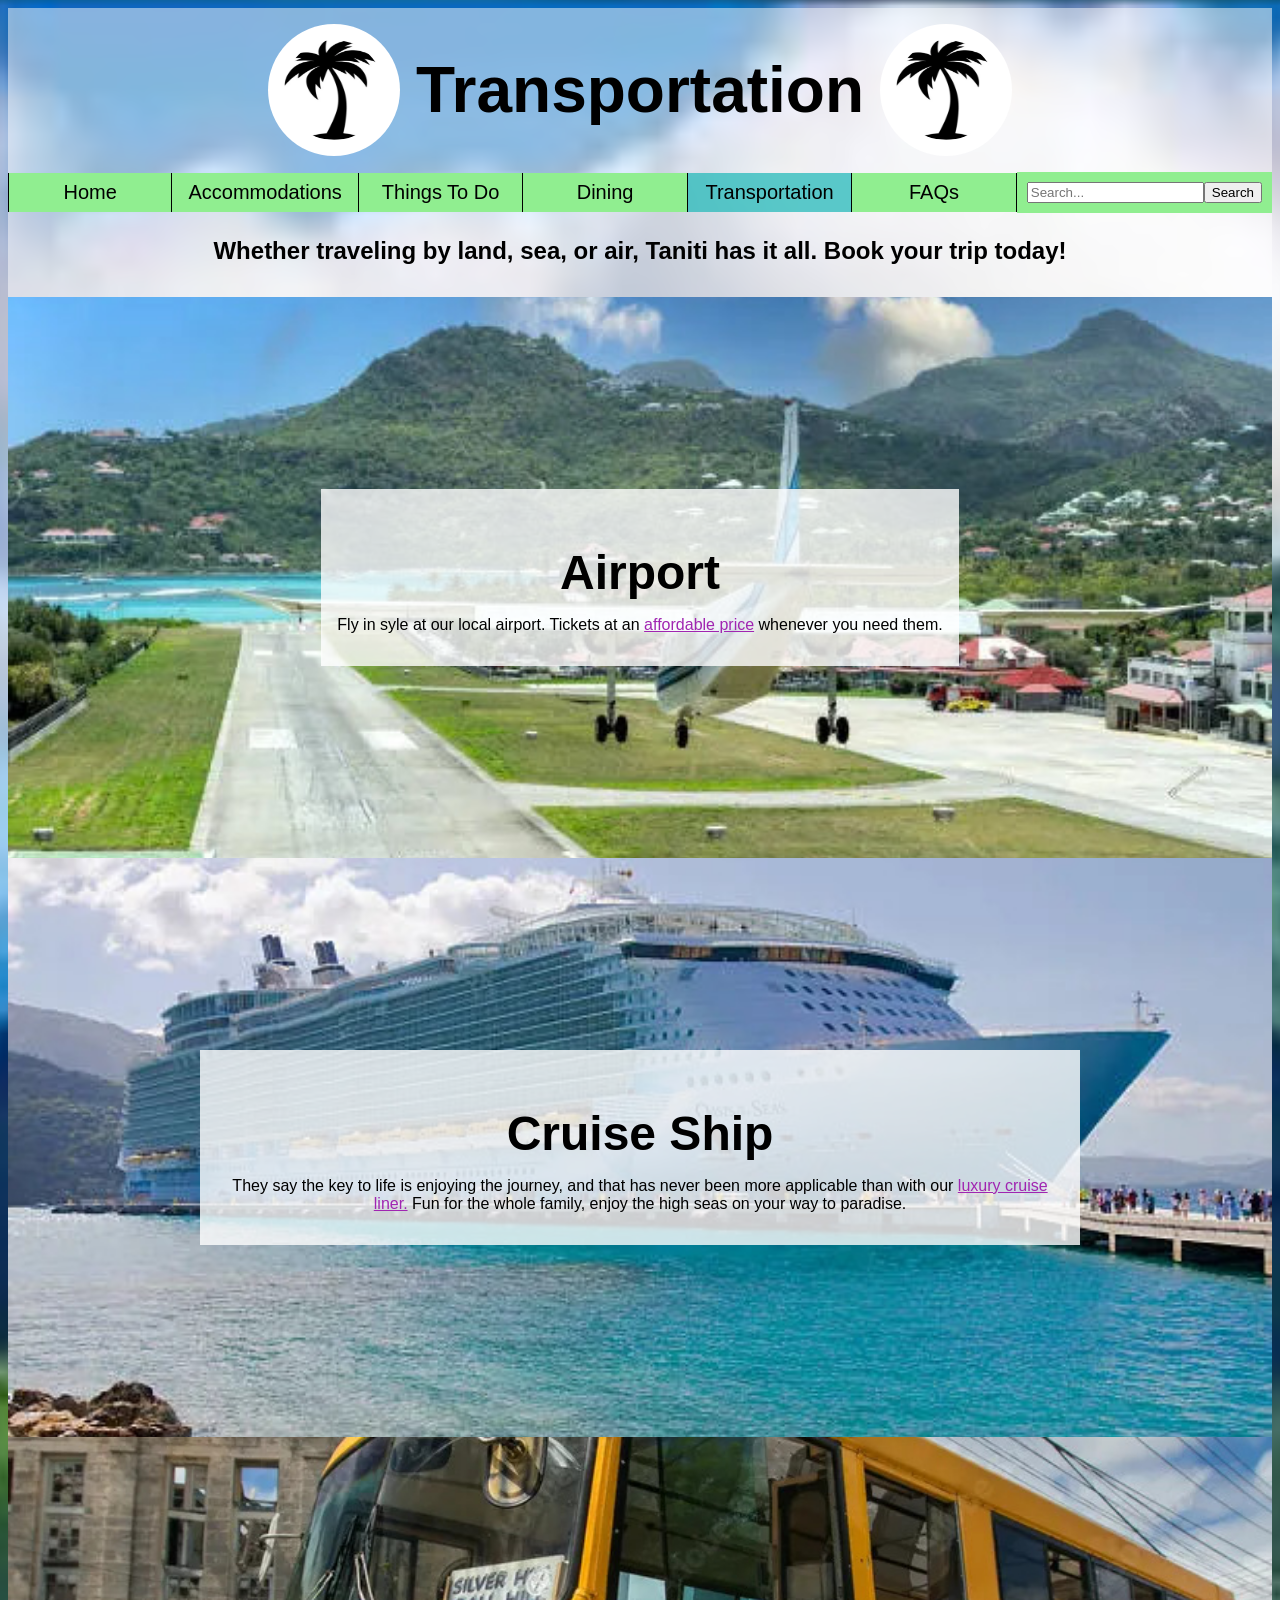
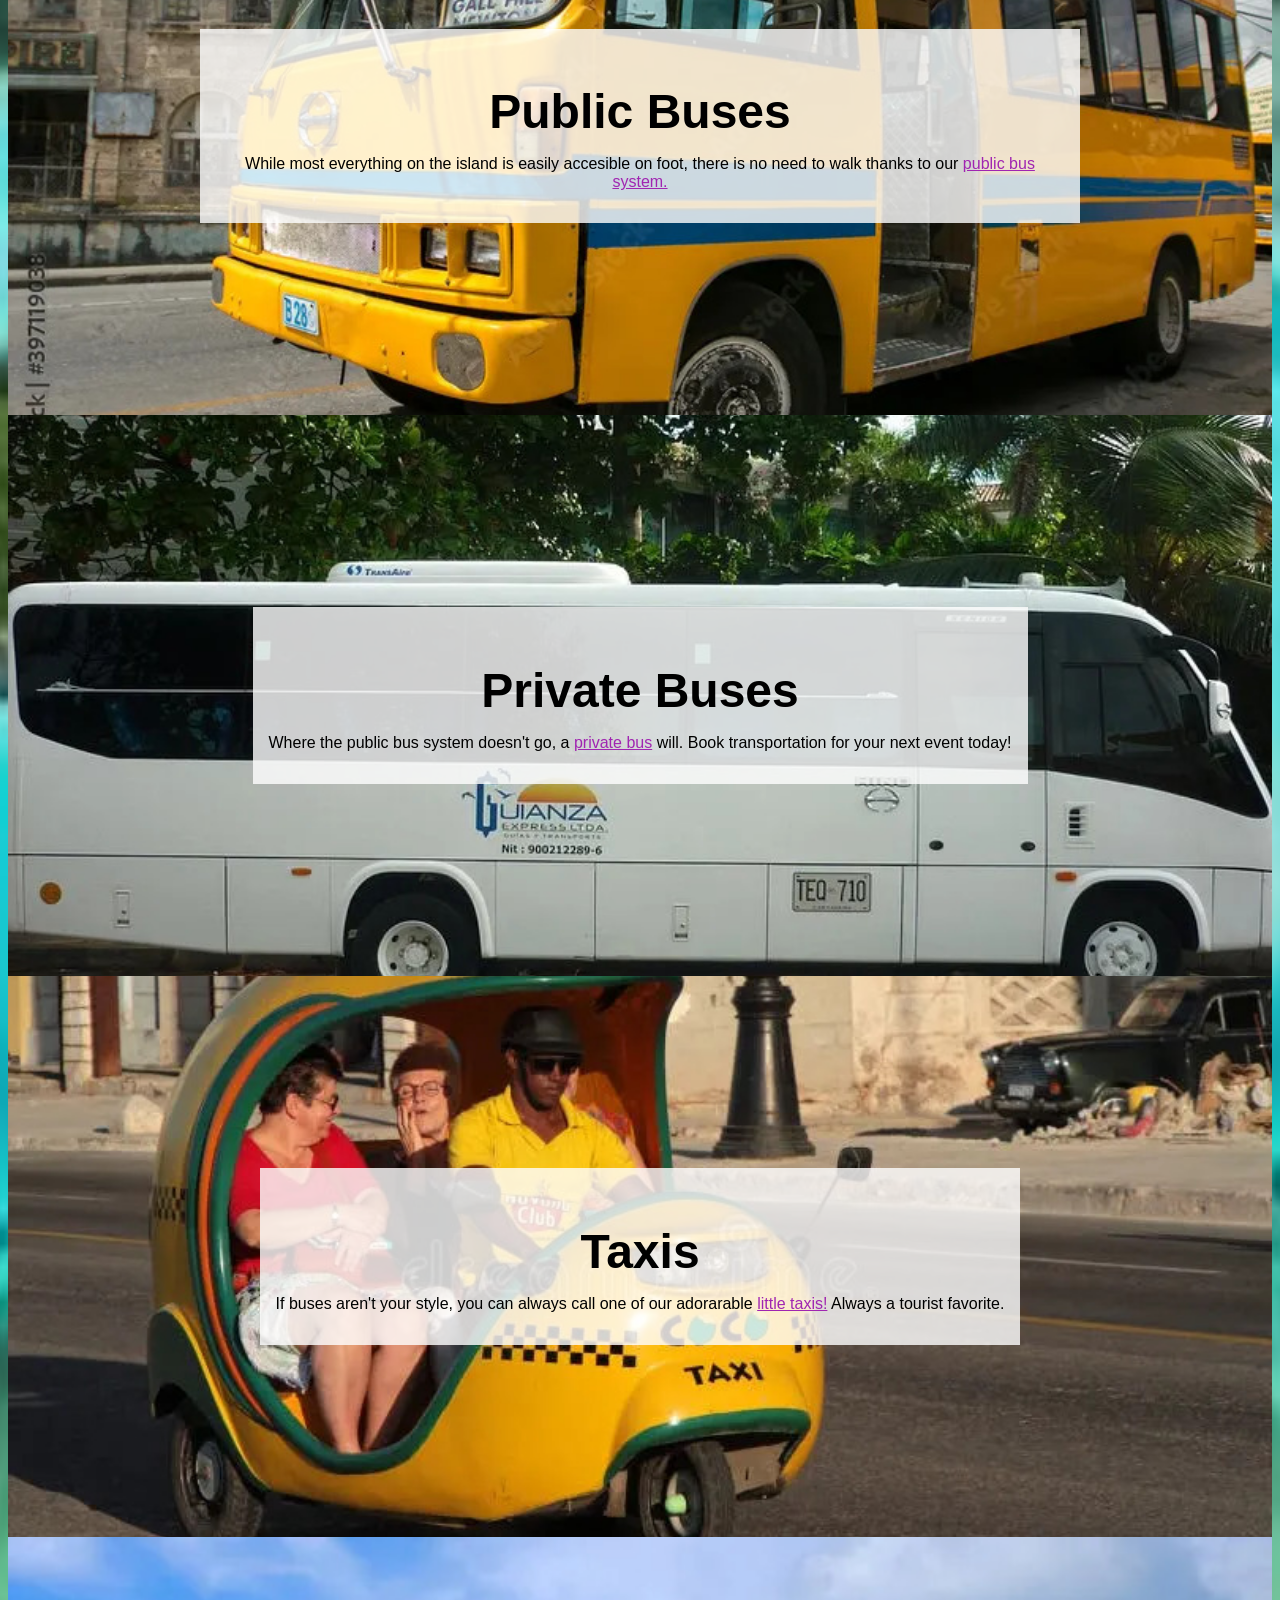
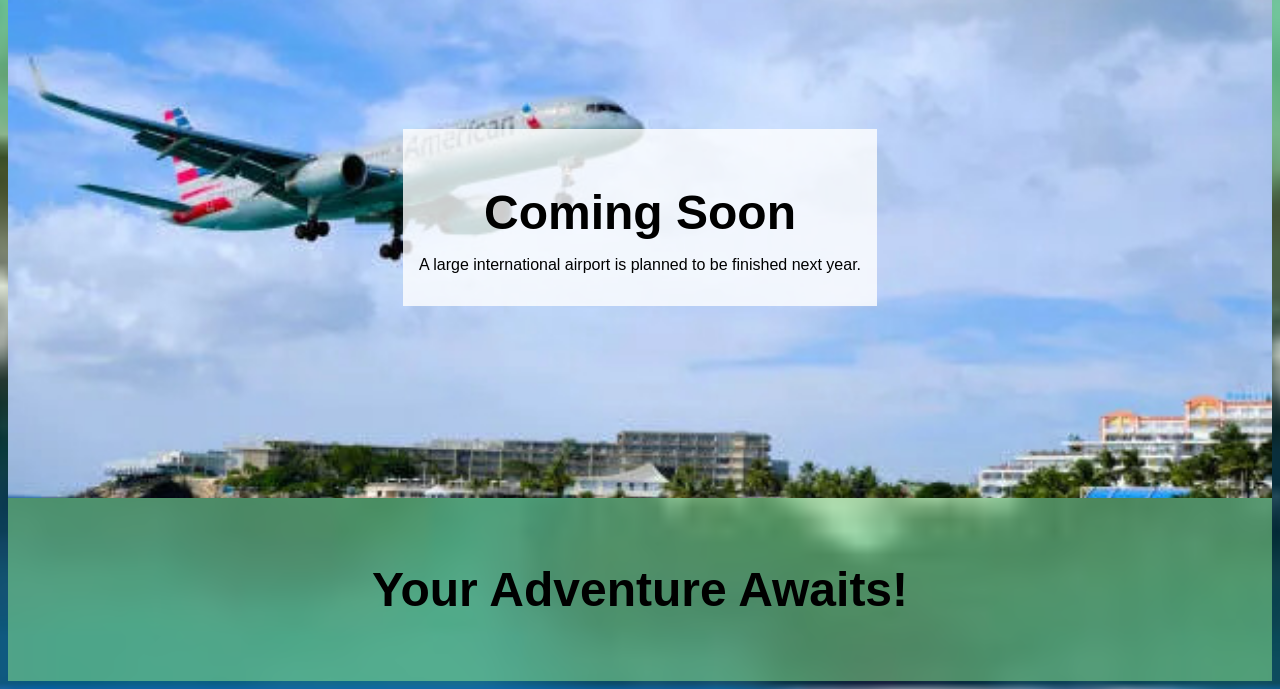
<file: Transportation.html>
<!DOCTYPE html>
<html lang="en">
    <head>
        <meta charset="UTF-8">
        <meta name="viewport" content="width=device-width, initial-scale=1.0">
        <title>Transportation | Visit Taniti</title>
        <link rel="stylesheet" href="style.css">
    </head>
    <body class="home">
        <header>
            <h1><img class="left" src="/media/palmtree-logo.png" alt="Taniti Logo" class="logo">Transportation<img class="right" src="/media/palmtree-logo.png" alt="Taniti Logo" class="logo"></h1>
            <nav>
                <ul class="nav-bar header-nav">
                    <li class="inactive"><a href="index.html">Home</a></li>
                    <li class="inactive"><a href="Accommodations.html">Accommodations</a></li>
                    <li class="inactive"><a href="ThingsToDo.html">Things To Do</a></li>
                    <li class="inactive"><a href="Dining.html">Dining</a></li>
                    <li class="active"><a href="Transportation.html">Transportation</a></li>
                    <li class="inactive"><a href="FAQs.html">FAQs</a></li>
                </ul>
                <form class="search-bar header-search" role="search">
                    <label class="visually-hidden" for="site-search">Search this site</label>
                    <input id="site-search" type="search" name="q" placeholder="Search..." aria-label="Search this site">
                    <button type="submit">Search</button>
                    <span class="search-status visually-hidden" aria-live="polite"></span>
                </form>
            </nav>
        </header>
        <main>
            <p class="intro">Whether traveling by land, sea, or air, Taniti has it all. Book your trip today!</p>
            <div class="transportation-list">
                <div class="restaurant1" id="small-airport">
                    <div class="accomodation-links">
                        <h2>Airport</h2>
                        <p>Fly in syle at our local airport. Tickets at an <a href="othersite.html">affordable price</a> whenever you need them.</p>
                    </div>
                </div>
                <div class="restaurant2" id="cruise-ship">
                    <div class="accomodation-links">
                        <h2>Cruise Ship</h2>
                        <p>They say the key to life is enjoying the journey, and that has never been more applicable than with our <a href="othersite.html">luxury cruise liner.</a> Fun for the whole family, enjoy the high seas on your way to paradise.</p>
                    </div>
                </div>
                <div class="restaurant3" id="public-buses">
                    <div class="accomodation-links">
                        <h2>Public Buses</h2>
                        <p>While most everything on the island is easily accesible on foot, there is no need to walk thanks to our <a href="othersite.html">public bus system.</a></p>
                    </div>    
                </div>
                <div class="restaurant4" id="private-buses">
                    <div class="accomodation-links">
                        <h2>Private Buses</h2>
                        <p>Where the public bus system doesn't go, a <a href="othersite.html">private bus</a> will. Book transportation for your next event today!</p>
                </div>
                </div>
                 <div class="restaurant5" id="taxi">
                    <div class="accomodation-links">
                        <h2>Taxis</h2>
                        <p>If buses aren't your style, you can always call one of our adorarable <a href="othersite.html">little taxis!</a> Always a tourist favorite.</p>
                    </div>
                </div>
                <div class="restaurant6" id="large-airport">
                    <div class="accomodation-links">
                        <h2>Coming Soon</h2>
                        <p>A large international airport is planned to be finished next year.</p>
                    </div>
                </div>
            </div>
        </main>
        <footer>
            <p>Your Adventure Awaits!</p>
        </footer>
        <script src="search-index.js?v=7"></script>
        <script src="search.js?v=8"></script>
    </body>
</html>
</file>
<file: style.css>
*  {
    font-family: 'Poppins', sans-serif;
}
.home {
    background-image: url("media/island.jpg");
    min-height: 100px;
    background-size: cover;
    background-position: center;
    display: flex;
    flex-direction: column;
}
.home-content {
    display: flex;
    flex-direction: column;
    align-items: center;
    justify-content: center;
    background-color: rgba(194, 233, 23, 0.6);
    padding: 10rem;
    border-radius: 5%;
    width: 80%;
    height: 80%;
    margin: 20px auto;

}
main {
    background-color: rgba(255, 255, 255, 0.5);
}
.main-aside {
    display: flex;
    flex-direction: row;
    justify-content: space-between;
    align-items: flex-start;
    padding: 1rem;
}
.aside {
    width: 10%;
    height: 100%;
    background-color: rgba(0, 16, 247, 0.5);
    padding: 20px;
    border-radius: 5%;
    margin: 1rem;
    align-self: flex-start;
    align-items: center;
}
h1{
    color: #000;
    text-align: center;
    background-color: rgba(255, 255, 255, 0.5);
    padding: 1rem;
    margin: 0;
}
nav{
  display: flex;
    justify-content: space-between;
    align-items: center;
    padding: 1rem;
    margin: 0;
}  
.nav-bar {
    flex: 1;
    justify-content: space-around;
    align-items: center;
    margin: 0;
}
.nav-bar, .search-bar {
    display: flex;
}
.search-bar {
    background-color: lightgreen;
}
.home-content h2,
.home-content p,
.home-content img {
    width:70%;
}
h1 {
    font-size: 4rem;
    display: flex;
    align-items: center;
    justify-content: center;
}
h2 {

    font-size: 3rem;
    margin-bottom: 1rem;
}
nav a {
  display: block;
  padding: 0.5rem 1rem;
  text-align: center;
  background-color: inherit;
  color: black;
  text-decoration: none;
  border-right: 1px solid black;
}
nav li:first-child a {
  border-left: 1px solid black;
}
nav ul {
  list-style: none;
  margin: 0;
  padding: 0;
  display: flex;
}
nav li:hover a {
  background-color: hsl(180, 64%, 45%, 0.5);
}

nav li:hover {
  transform: translateY(-8px);
}
a:hover {
    color: inherit;
}
a {
    color: #a025b1;
}
nav a:hover,
nav a:focus-visible {
    color: #fff;
}
:focus-visible {
    outline: 3px solid #ffbf47;
    outline-offset: 3px;
    box-shadow: 0 0 0 2px rgba(35, 231, 9, 0.8);
}
nav li {
    font-size: 1.25rem;
    flex: 1;
    margin-top: 0;
    margin-bottom: 0;
}
.active {
    background-color: hsl(180, 64%, 45%, 0.5);
    color: #fff;
}
header,
h1,
nav,
main {
  margin: 0;
}

nav {
  padding: 0;
  background-color: rgba(255, 255, 255, 0.5);
}
.inactive {
    background-color: lightgreen;
    color: black;
}
.search-bar {
  background-color: lightgreen;
  padding: 10px;
}
.visually-hidden {
  position: absolute;
  width: 1px;
  height: 1px;
  padding: 0;
  margin: -1px;
  overflow: hidden;
  clip: rect(0, 0, 0, 0);
  white-space: nowrap;
  border: 0;
}
.site-search-results {
  width: min(90%, 70rem);
  margin: 1rem auto;
  padding: 1.5rem;
  box-sizing: border-box;
  border-radius: 0.75rem;
  background: rgba(255, 255, 255, 0.96);
}
.site-search-results h2 {
  font-size: clamp(1.5rem, 3vw, 2rem);
}
.site-search-results li {
  margin: 1rem 0;
}
.site-search-results p {
  margin: 0.35rem 0;
}
.search-match {
  outline: 3px solid #28764b;
  outline-offset: 0.25rem;
  background-color: rgba(255, 191, 71, 0.2);
}
.contact-form {
  flex: 1 1 24rem;
  max-width: 38rem;
  box-sizing: border-box;
  margin: 1rem;
  padding: clamp(1.25rem, 4vw, 2.5rem);
  border-radius: 1rem;
  background: rgba(255, 255, 255, 0.94);
  box-shadow: 0 0.5rem 1.5rem rgba(0, 0, 0, 0.16);
}
.faq-intro {
  flex: 1 1 24rem;
  box-sizing: border-box;
  width: auto;
  height: auto;
  padding: clamp(1.25rem, 4vw, 2.5rem);
  background: rgba(255, 255, 255, 0.92);
}
.faq-intro h2 {
  font-size: clamp(2rem, 4vw, 3rem);
}
.faq-intro p {
  width: 100%;
  font-size: 1.1rem;
  line-height: 1.55;
}
.contact-form h2 {
  margin-top: 0;
  font-size: clamp(2rem, 4vw, 3rem);
}
.contact-form > p {
  font-size: 1.1rem;
  line-height: 1.5;
}
.contact-form form {
  display: grid;
  gap: 1rem;
}
.form-field {
  display: grid;
  gap: 0.4rem;
}
.form-field label {
  font-weight: 700;
}
.form-field input,
.form-field select,
.form-field textarea {
  box-sizing: border-box;
  width: 100%;
  min-height: 2.75rem;
  padding: 0.65rem 0.75rem;
  border: 1px solid #52615a;
  border-radius: 0.35rem;
  background: #fff;
  color: #17221c;
  font: inherit;
}
.form-field textarea {
  resize: vertical;
}
.contact-submit {
  justify-self: start;
  padding: 0.75rem 1.25rem;
  border: 0;
  border-radius: 0.4rem;
  background: #28764b;
  color: #fff;
  font: inherit;
  font-weight: 700;
}
.contact-submit:disabled {
  background: #59645e;
  cursor: not-allowed;
}
footer {
    background-color: hsl(120, 73%, 75%, 0.5);
    padding: 1rem;
    text-align: center;
    font-size: 3rem;
    font-weight: bold;
}
h1 img {
    width: 100px;
    height: 100px;
    background-color: white; 
    padding: 1rem;
    border-radius: 50%;
}
.left {
    margin-right: 1rem;
}
.right {
    margin-left: 1rem;
}
.collage {
  display: grid;
  grid-template-columns: repeat(2, minmax(0, 1fr));
  gap: 1rem;
  border-radius: 5%;
  overflow: hidden;
  gap: 0;
}
.hostel {
  display: flex;
  flex-direction: column;
  align-items: center;
  justify-content: center;
  background-image: url("media/hostel.png");
  background-size: cover;
  background-position: top;
  padding: 12rem;
}
.resort {
  display: flex;
  flex-direction: column;
  align-items: center;
  justify-content: center;
  background-image: url("media/resort.png");
  background-size: cover;
  background-position: center;
  padding: 12rem;
}
.hotel {
  display: flex;
  flex-direction: column;
  align-items: center;
  justify-content: center;
  background-image: url("media/hotel.png");
  background-size: cover;
  background-position: top;
  padding: 12rem;
}
.accomodation-links, .beach h2, .rainforest h2, .volcano h2 {
  background-color: rgba(255, 255, 255, 0.8);
  padding: 1rem;
  text-align: center;
}
.intro {
    font-size: 1.5rem;
    text-align: center;
    margin-bottom: 2rem;
    font-weight: bold;
}
.city, .nature, .rainforest, .beach, .museum {
  position: relative;
  display: block;
  color: white;
  text-decoration: none;
}

.city img, .nature img, .rainforest img, .beach img, .museum img {
  display: block;
  width: 100%;
  height: 100%;
  object-fit: cover;
}

.city .card-overlay, .city span, .nature span, .museum span {
  position: absolute;
  inset: 0;
  display: grid;
  place-items: center;
  text-align: center;
  font-size: 2rem;
  padding: 1rem;
    background-color: rgba(0, 0, 0, 0.5);
}
.card-overlay p {
  text-align: center;
}
.city:hover, .nature:hover, .museum:hover {
  transform: scale(1.05);
  transition: transform 0.3s ease;
}
.city .card-overlay:hover, .city span:hover, .nature span:hover, .museum span:hover {
  color: white;
}
.row {
  display: flex;
  flex-direction: row;
  gap: 1rem;
  align-items: stretch;
  gap: 0;
}
.beach, .rainforest,.volcano {
  display: flex;
  flex-direction: column;
  align-items: center;
  justify-content: center;
  background-size: cover;
  background-position: center;
  flex: 1 1 0;
  min-width: 0;
  min-height: 35rem;
  padding: 1.5rem;
  box-sizing: border-box;
  height: 10rem;
  width:auto;
  color:#000;
}

@media (max-width: 700px) {
  .row {
    flex-direction: column;
  }
  .main-aside {
    flex-direction: column;
  }
  .faq-intro,
  .contact-form {
    width: auto;
    max-width: none;
    align-self: stretch;
    margin: 0.5rem;
  }
}
.beach {
  background-image: url("media/beach.png");
  text-align: center;
}
.rainforest {
  background-image: url("media/rainforest.png");
}
.volcano {
  background-image: url("media/volcano.png"); 
}
.restaurant1, .restaurant2, .restaurant3, .restaurant4, .restaurant5, .restaurant6, .restaurant7 {
  display: flex;
  flex-direction: column;
  align-items: center;
  justify-content: center;
  background-size: cover;
  background-position: top;
  padding: 12rem;
}
.restaurant1 {
  background-image: url("media/restaurant1.jpeg");
}
.restaurant2 {
  background-image: url("media/restaurant2.jpeg");
}
.restaurant3 {
  background-image: url("media/restaurant3.jpeg");
}
.restaurant4 {
  background-image: url("media/restaurant4.jpeg");
} 
.restaurant5 {
  background-image: url("media/restaurant5.jpeg");
}
.restaurant6 {
  background-image: url("media/restaurant6.jpeg");
}
.restaurant7 {
  background-image: url("media/restaurant7.jpeg");
}
.dining-collage-top {
  display: grid;
  grid-template-columns: repeat(3, minmax(0, 1fr));
  gap: 1rem;
  border-radius: 5% 5% 0 0;
  overflow: hidden;
}
.bnb-type {
  display: flex;
  flex-direction: column;
  align-items: center;
  background-position: top;
  padding: 12rem;
}
.bnb{
  background-image: url("media/bnb.png");
  justify-content: center;
  background-size: cover;
}
.stores {
  display: flex;
  flex-direction: column;
  align-items: stretch;
  background-color: gray;
  text-align: center;
  justify-content: center;
  font-size: larger;
}
.dining-collage-bottom {
  display: grid;
  grid-template-columns: repeat(2, minmax(0, 1fr));
  gap: 1rem;
  border-radius: 0 0 5% 5%;
  overflow: hidden;
}
.dining-collage-top,
.dining-collage-bottom {
  gap: 0;
}
.transportation-list {
  display: grid;
  grid-template-columns: repeat(1, minmax(0, 1fr));
  gap: 1rem;
  overflow: hidden;
  gap: 0;
}
#small-airport {
  background-image: url("media/small-airport.jpeg");
}
#cruise-ship {
  background-image: url("media/cruise-ship.jpeg");
}
#public-buses {
  background-image: url("media/public-bus.jpeg");
}
#private-buses {
  background-image: url("media/private-bus.jpeg");
}
#taxi {
  background-image: url("media/taxi.jpeg");
}
#large-airport {
  background-image: url("media/large-airport.jpeg");
}
#small-airport, #cruise-ship, #public-buses, #private-buses, #taxi {
  justify-content: center;
  background-size: cover;
  background-position: center;
}
.beach p, .volcano p, .rainforest p {
  background-color: white;
  font-size: large;
}
.bigger-font {
  font-size: larger;
  font-weight: bolder;
}
</file>
